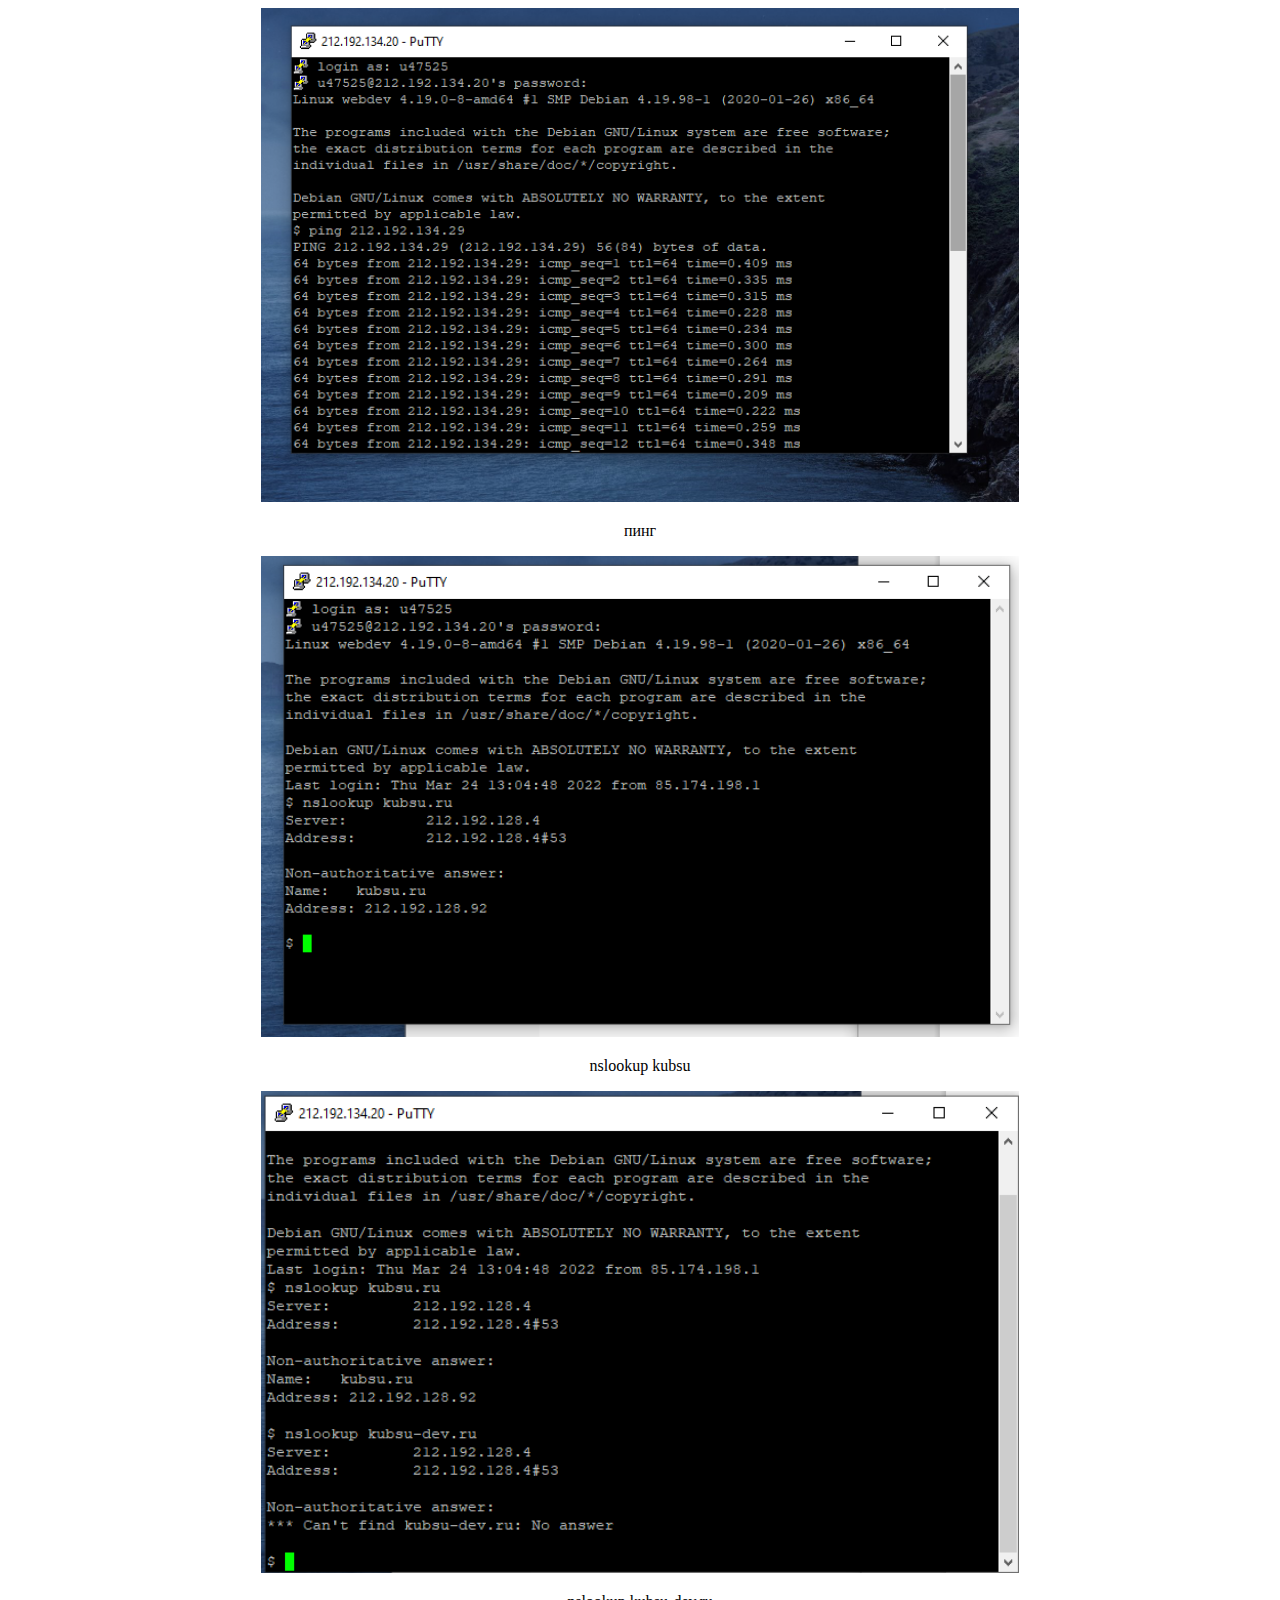
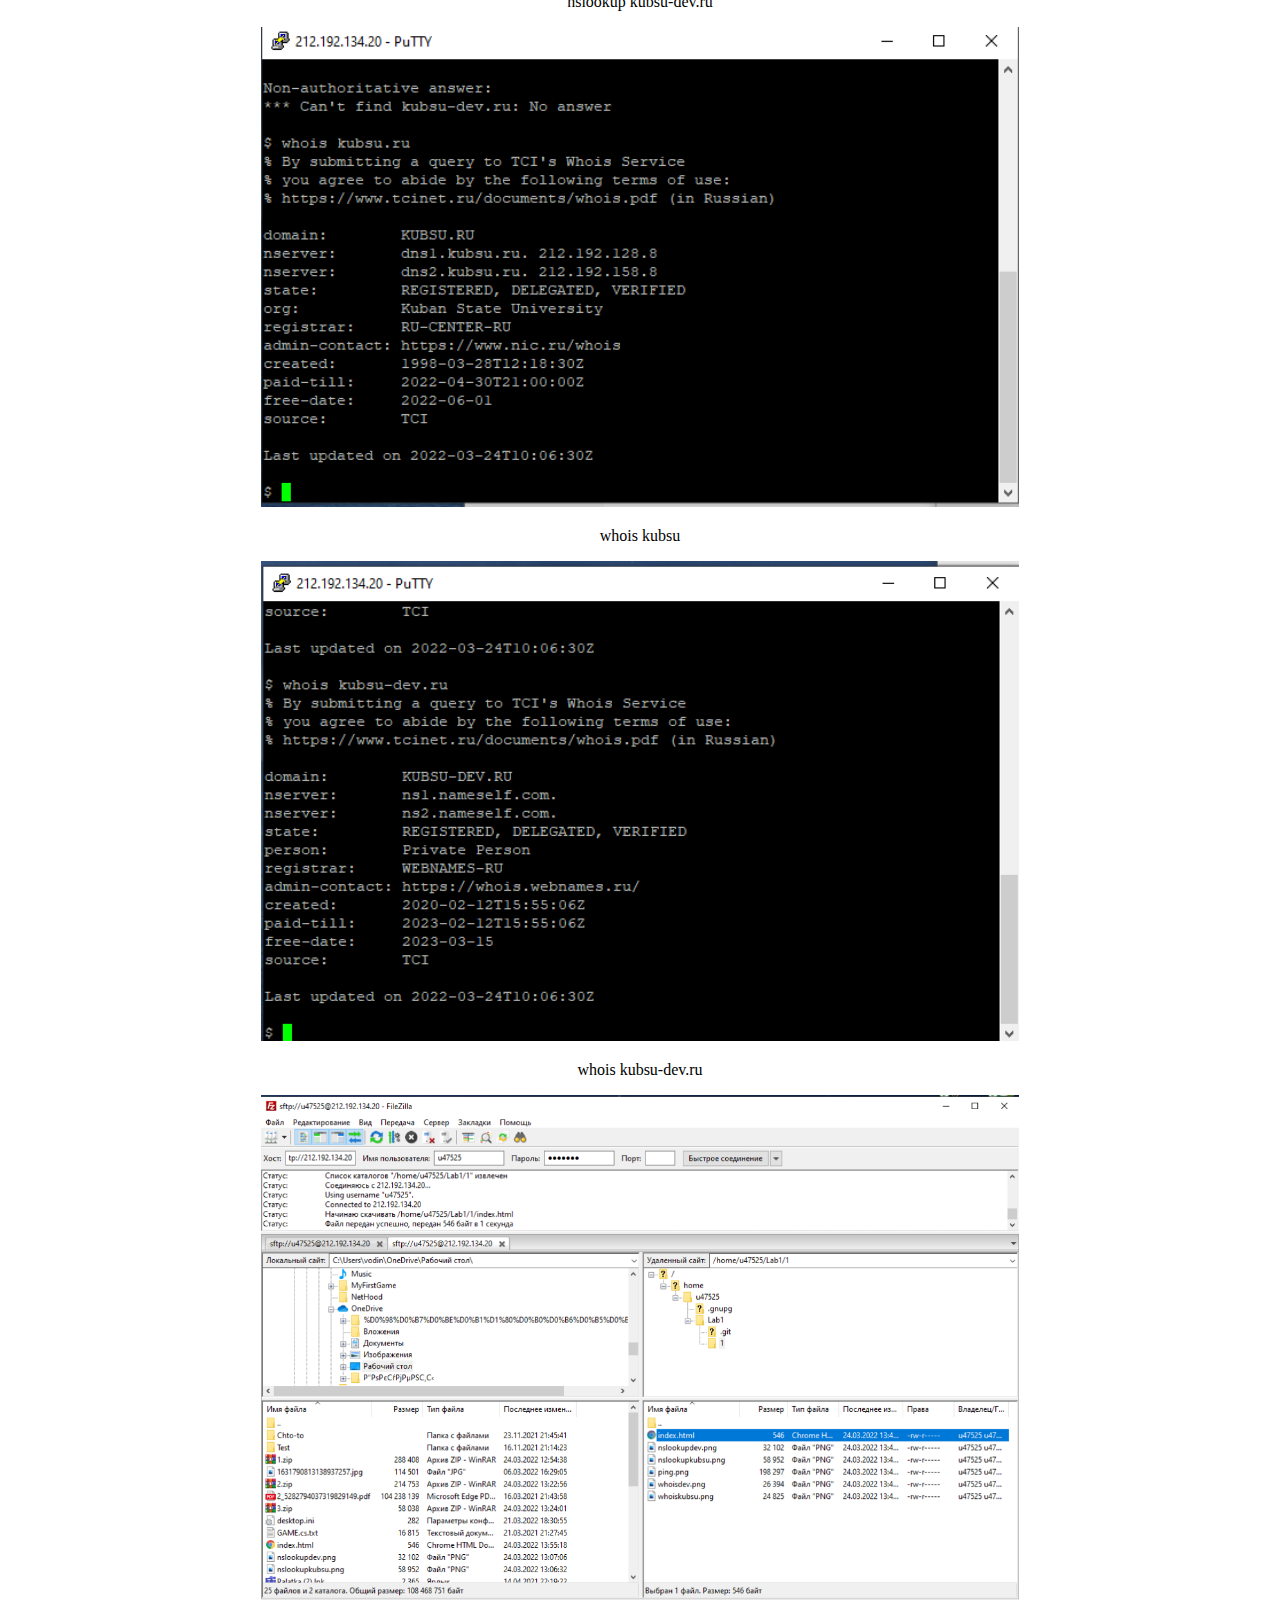
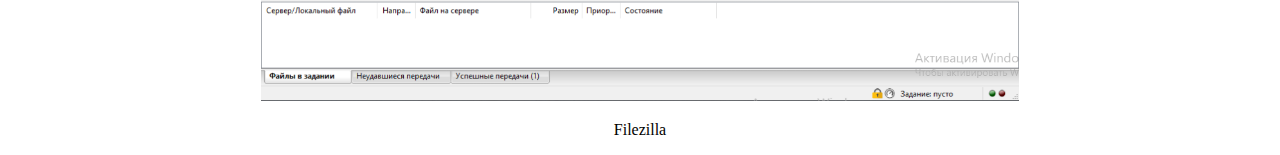
<file: WebBack/WebBack_1/index.html>
<!DOCTYPE html>
<html lang="">

<head>
    <meta name="viewport" content="width=device.width, intial-scale=1">
    <title>Zadanie 1</title>
    <style>
        body { text-align: center; }
        img { width: 60%; }
    </style>
</head>

<body>
    <img src="ping.png">
    <p>пинг</p>
    <img src="nslookupkubsu.png">
    <p>nslookup kubsu</p>
    <img src="nslookupdev.png">
    <p>nslookup kubsu-dev.ru</p>
    <img src="whoiskubsu.png">
    <p>whois kubsu</p>
    <img src="whoisdev.png">
    <p>whois kubsu-dev.ru</p>
    <img src="fl.png">
    <p>Filezilla</p>
</body>

</html>
</file>
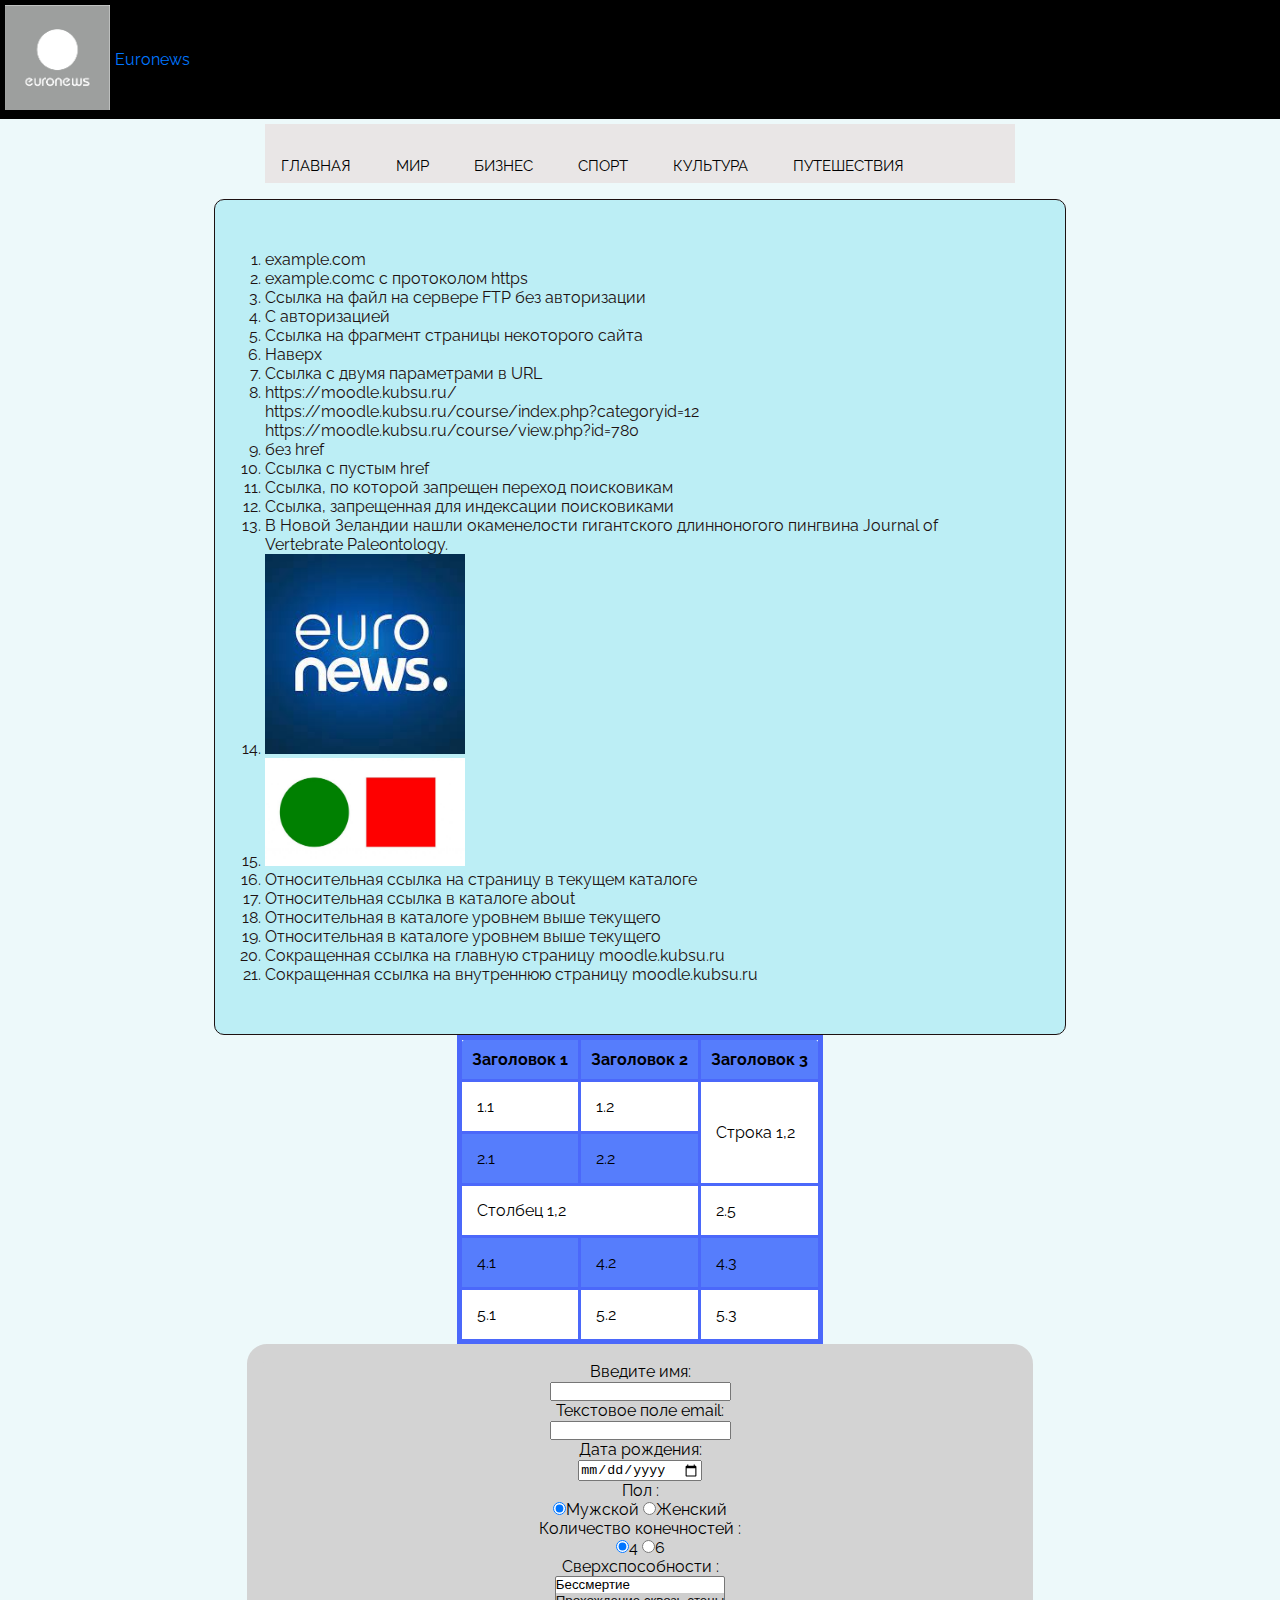
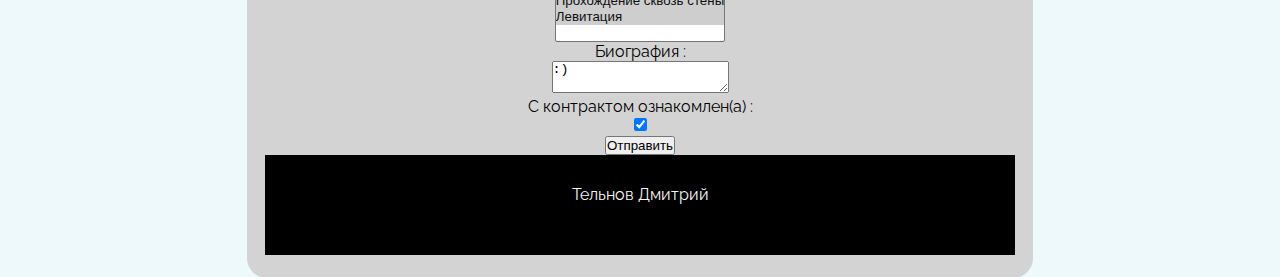
<file: WebFront/WebFront_2/index.html>
<!DOCTYPE html>
<html>
	<head>
	<title>MySite</title>
		<meta charset="UTF-8">
		<link rel="stylesheet" href = "style.css">
		<link href="https://fonts.googleapis.com/css2?family=Raleway:wght@100;400&display=swap" rel="stylesheet">
	</head>
	<body>
		<header>

			<div class="logo">
				<a href = "index.html"> <img class="graficlogo" src="logo.png" width="115" height="115" alt="Logo"> </a>
				<p>Euronews</p>
			</div>
			<nav>
				<div class="topnav" id="myTopnav">
				<a href="https://ru.euronews.com/">ГЛАВНАЯ</a>
				<a href="https://ru.euronews.com/news/international">МИР</a> 
				<a href="https://ru.euronews.com/news/business">БИЗНЕС</a>
				<a href="https://ru.euronews.com/news/sport">СПОРТ</a> 
				<a href="https://ru.euronews.com/lifestyle/culture">КУЛЬТУРА</a> 
				<a href="https://ru.euronews.com/travel">ПУТЕШЕСТВИЯ</a>
				</div>
			</nav>
		</header>
		<div class="links">
			<ol>
				<li><a href="http://moodle.kubsu.ru/">example.com</a></li>
				<li><a href="https://moodle.kubsu.ru/">example.comc с протоколом https</a></li>
				<li><a href = "ftp://ivanov:123456@ftp.anyhost.ru/">Ссылка на файл на сервере FTP без авторизации</a></li>
				<li><a href = ""ftp://example:1234@example.com/exec.txt"">C авторизацией</a></li>
				<li><a id = "anchor" href = "https://moodle.kubsu.ru/course/view.php?id=780#anchor">Cсылка на фрагмент страницы некоторого сайта</a></li>
				<li><a id = "top" href = "#top">Наверх</a></li> 
				<li><a href = "https://www.google.com/webhp?hl=ru&sa=X">Cсылка с двумя параметрами в URL</a></li>
				<li><a href = "https://moodle.kubsu.ru/" title = "Главное меню">https://moodle.kubsu.ru/ </a><br>
					<a href = "https://moodle.kubsu.ru/course/index.php?categoryid=12" title = "Факультет Компьютерных технологий и прикладной математики">https://moodle.kubsu.ru/course/index.php?categoryid=12</a><br>
					<a href = "https://moodle.kubsu.ru/course/view.php?id=780" title = "Разработка пользовательского Web-интерфейса">https://moodle.kubsu.ru/course/view.php?id=780</a></li>
				<li><a title="без href">без href</a></li>
				<li><a href = ""> Ссылка с пустым href</a></li>
				<li><a href="https://example.com/" rel="nofollow">Ссылка, по которой запрещен переход поисковикам</a></li>
				<li><a href="http://example.com/"><noindex>Ссылка, запрещенная для индексации поисковиками</noindex></a></li>
				<li><p>В Новой Зеландии нашли окаменелости гигантского длинноногого пингвина<a href = https://nauka.tass.ru/nauka/12422931> Journal of Vertebrate Paleontology.</a></li>
				<li><a href = "https://ru.euronews.com/"><img src = "image.jpg" width="200"></a></li>
				<li><img src="2640804.jpg"width="200" usemap="#figure">
				<map name="figure">
					<area shape ="rect" coords= "25,25,125,125" href="https://en.wikipedia.org/wiki/Circle">
					<area shape= "circle" coords = "150,75,50" href="https://en.wikipedia.org/wiki/Square">
				</map>
				</li>
				<li><a href="/about">Относительная ссылка на страницу в текущем каталоге</a></li>
				<li><a href="/about/contacts">  Относительная ссылка в каталоге about  </a> </li>
				<li><a href="../page.html">  Относительная в каталоге уровнем выше текущего  </a></li>
				<li><a href="../../page.html">  Относительная в каталоге уровнем выше текущего  </a></li>
				<li><a href="https://vk.cc/c5SIn1">Сокращенная ссылка на главную страницу moodle.kubsu.ru</a></li>
				<li><a href="https://vk.cc/c5SIoy">Сокращенная ссылка на внутреннюю страницу moodle.kubsu.ru</a></li>	
			</ol>
		</div>
		<div>
      <table>
        <tr>
          <th>Заголовок 1</th>
          <th>Заголовок 2</th>
          <th>Заголовок 3</th>
        </tr>
        <tr>
          <td>1.1</td>
          <td>1.2</td>
          <td rowspan="2">Строка 1,2</td>
        </tr>
        <tr>
          <td>2.1</td>
          <td>2.2</td>
        </tr>
        <tr>
          <td colspan="2">Столбец 1,2</td>
          <td>2.5</td>
        </tr>
        <tr>
          <td>4.1</td>
          <td>4.2</td>
          <td>4.3</td>
        </tr>
        <tr>
          <td>5.1</td>
          <td>5.2</td>
          <td>5.3</td>
        </tr>
      </table>
     </div>
	 <form action="/"method="POST">
		<label>Введите имя:<br /><input name="field-name-1"value="" /></label><br />
		<label>Текстовое поле email:<br /><input name="field-email"value=""type="email" /></label><br />
		<label>Дата рождения:<br /><input name="field-date"value="07.01.2002"type="date" />
		</label><br />Пол : <br />
		<label><input type="radio" checked="checked"name="radio-group-1" value="Значение1" />Мужской</label>
		<label><input type="radio"name="radio-group-1" value="Значение2" />Женский</label><br />
		Количество конечностей : <br />
		<label><input type="radio" checked="checked"name="radio-group-2" value="Значение1" />4</label>
		<label><input type="radio"name="radio-group-2" value="Значение2" />6</label><br />
		<label>
		<label>
        Сверхспособности :<br />
        <select name="field-name-4[]"multiple="multiple">
          <option value="Значение1">Бессмертие</option>
          <option value="Значение2" selected="selected">Прохождение сквозь стены</option>
          <option value="Значение3" selected="selected">Левитация</option>
        </select>
      </label><br />
		<label>
        Биография :<br /><textarea name="field-name-2">:)</textarea>
      </label><br />
      С контрактом ознакомлен(а) :<br />
      <label><input type="checkbox" checked="checked"name="check-1" />
         </label><br />
      <input type="submit" value="Отправить" />
	 </form>
	 <footer>
          <nav>
              <p>Тельнов Дмитрий</p>
          </nav>
      </footer>
	</body>
</html>
</file>
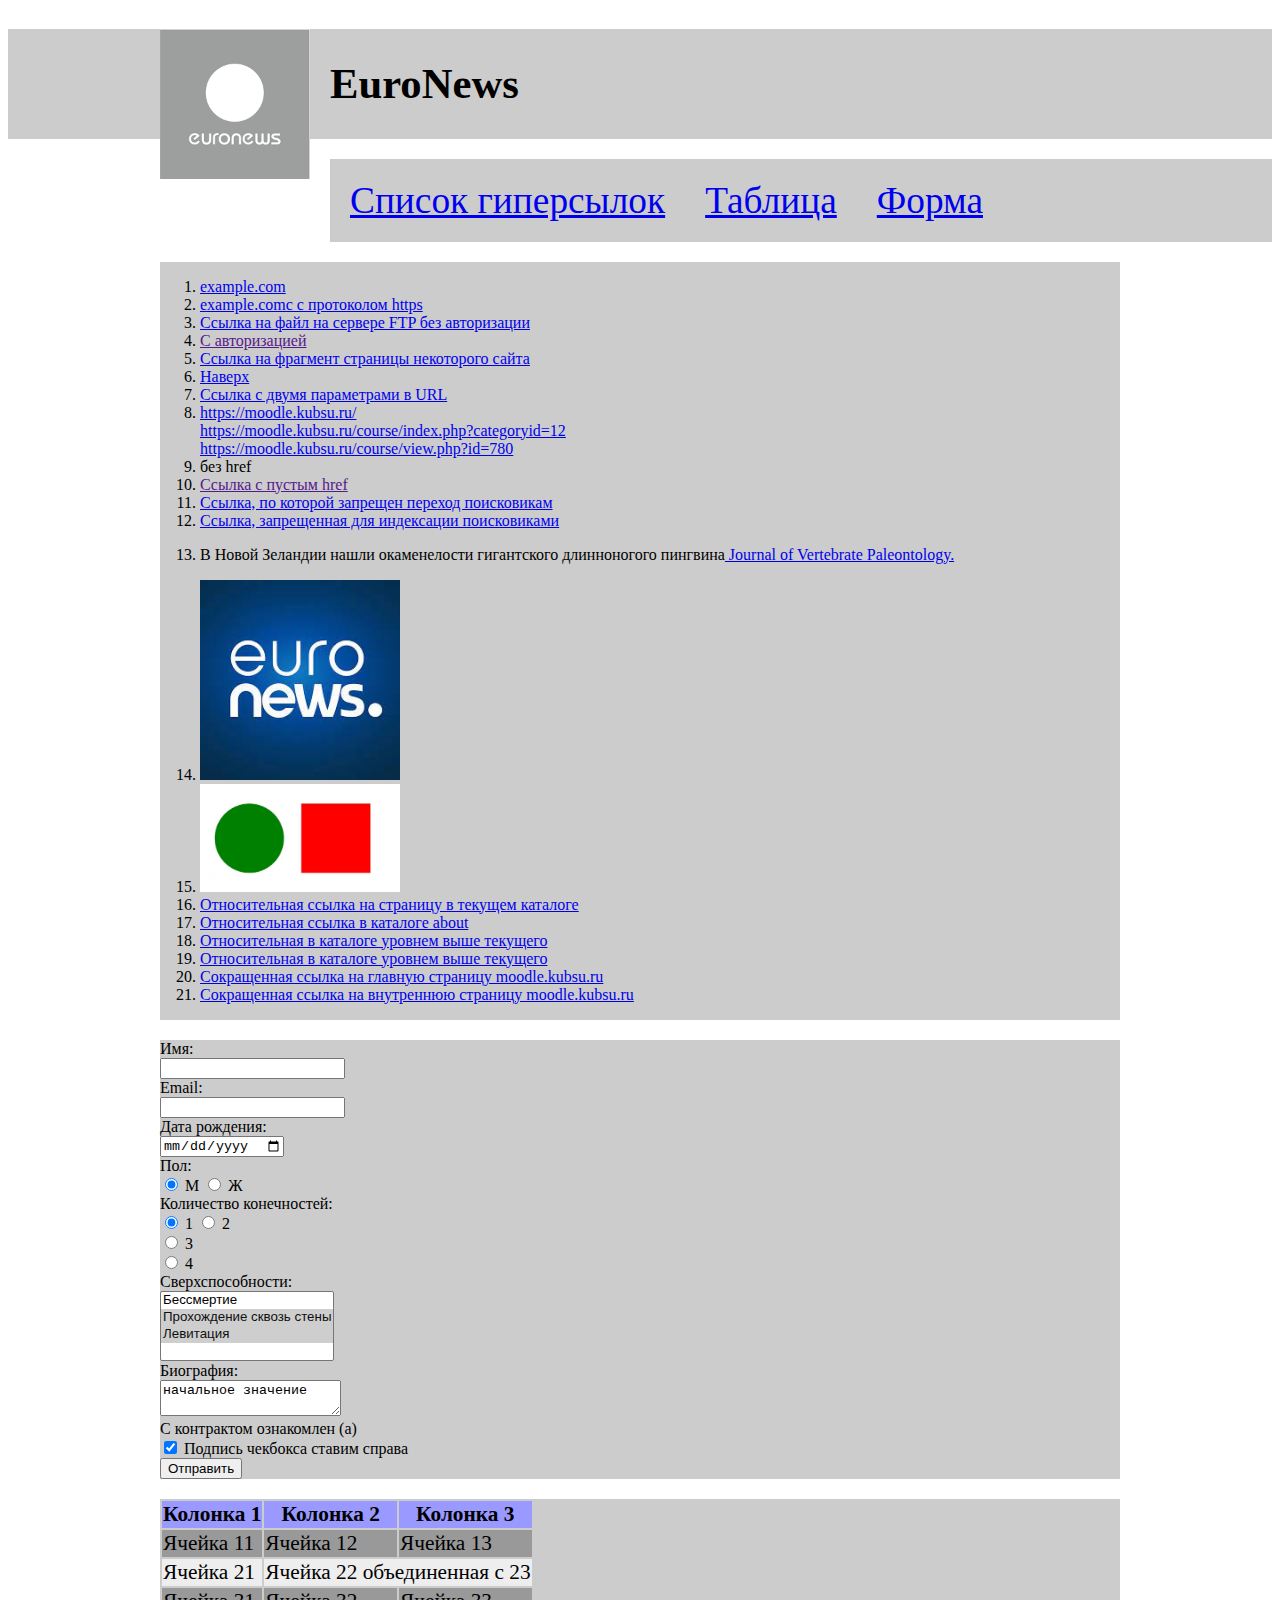
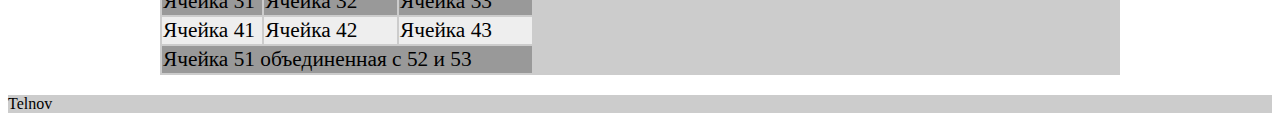
<file: WebFront/WebFront_3/index.html>
<!DOCTYPE html>

<html lang="ru" >
<head>
    <meta charset="utf-8" />
    <link rel="stylesheet" href="style.css">
    <title></title>
</head>
<body>

  <header>
      <div>
        <img src="logo.png" alt="Лого название сайта">
        <h1>EuroNews</h1>
      </div>
  </header>

  <nav>
  	<a href="#list">Список гиперсылок </a>
  	<a href="#table">Таблица </a>
  	<a href="#form">Форма </a>
  </nav>
  <div id="content">
    <div id="list">
  	  <ol>
				<li><a href="http://moodle.kubsu.ru/">example.com</a></li>
				<li><a href="https://moodle.kubsu.ru/">example.comc с протоколом https</a></li>
				<li><a href = "ftp://ivanov:123456@ftp.anyhost.ru/">Ссылка на файл на сервере FTP без авторизации</a></li>
				<li><a href = ""ftp://example:1234@example.com/exec.txt"">C авторизацией</a></li>
				<li><a id = "anchor" href = "https://moodle.kubsu.ru/course/view.php?id=780#anchor">Cсылка на фрагмент страницы некоторого сайта</a></li>
				<li><a id = "top" href = "#top">Наверх</a></li> 
				<li><a href = "https://www.google.com/webhp?hl=ru&sa=X">Cсылка с двумя параметрами в URL</a></li>
				<li><a href = "https://moodle.kubsu.ru/" title = "Главное меню">https://moodle.kubsu.ru/ </a><br>
					<a href = "https://moodle.kubsu.ru/course/index.php?categoryid=12" title = "Факультет Компьютерных технологий и прикладной математики">https://moodle.kubsu.ru/course/index.php?categoryid=12</a><br>
					<a href = "https://moodle.kubsu.ru/course/view.php?id=780" title = "Разработка пользовательского Web-интерфейса">https://moodle.kubsu.ru/course/view.php?id=780</a></li>
				<li><a title="без href">без href</a></li>
				<li><a href = ""> Ссылка с пустым href</a></li>
				<li><a href="https://example.com/" rel="nofollow">Ссылка, по которой запрещен переход поисковикам</a></li>
				<li><a href="http://example.com/"><noindex>Ссылка, запрещенная для индексации поисковиками</noindex></a></li>
				<li><p>В Новой Зеландии нашли окаменелости гигантского длинноногого пингвина<a href = https://nauka.tass.ru/nauka/12422931> Journal of Vertebrate Paleontology.</a></li>
				<li><a href = "https://ru.euronews.com/"><img src = "image.jpg" width="200"></a></li>
				<li><img src="2640804.jpg"width="200" usemap="#figure">
				<map name="figure">
					<area shape ="rect" coords= "25,25,125,125" href="https://en.wikipedia.org/wiki/Circle">
					<area shape= "circle" coords = "150,75,50" href="https://en.wikipedia.org/wiki/Square">
				</map>
				</li>
				<li><a href="/about">Относительная ссылка на страницу в текущем каталоге</a></li>
				<li><a href="/about/contacts">  Относительная ссылка в каталоге about  </a> </li>
				<li><a href="../page.html">  Относительная в каталоге уровнем выше текущего  </a></li>
				<li><a href="../../page.html">  Относительная в каталоге уровнем выше текущего  </a></li>
				<li><a href="https://vk.cc/c5SIn1">Сокращенная ссылка на главную страницу moodle.kubsu.ru</a></li>
				<li><a href="https://vk.cc/c5SIoy">Сокращенная ссылка на внутреннюю страницу moodle.kubsu.ru</a></li>	
			</ol>
    </div>
  

    <div id="table">
    <table>
        <tr>
          <th>Колонка 1</th>
          <th>Колонка 2</th>
          <th>Колонка 3</th>
        </tr>
        <tr class="nch">
          <td>Ячейка 11</td>
          <td>Ячейка 12</td>
          <td>Ячейка 13</td>
        </tr>
        <tr class="ch">
          <td>Ячейка 21</td>
          <td colspan="2">Ячейка 22 объединенная с 23</td>
        </tr>
        <tr class="nch">
          <td>Ячейка 31</td>
          <td>Ячейка 32</td>
          <td>Ячейка 33</td>
        </tr>
        <tr class="ch">
          <td>Ячейка 41</td>
          <td>Ячейка 42</td>
          <td>Ячейка 43</td>
        </tr>
        <tr>
          <td colspan="3" class="nch">Ячейка 51 объединенная с 52 и 53</td>
        </tr>
    </table>





    </div>


    <div id="form">
      <form action="/"
        method="POST">

        <label>
        Имя:<br />
          <input name="field-name-1"/>
        </label><br />

        <label>
          Email:<br />
          <input name="field-email"
            type="email" />
        </label><br />

        <label>
          Дата рождения:<br />
          <input name="field-date"
            value="ГГГГ-ММ-ЧЧ"
            type="date" />
        </label><br />

        Пол:<br />
        <label><input type="radio" checked="checked"
          name="radio-group-1" value="Значение1" />
          М</label>
        <label><input type="radio"
          name="radio-group-1" value="Значение2" />
          Ж</label><br />


          Количество конечностей:<br />
        <label><input type="radio" checked="checked"
          name="radio-group-2" value="Значение1" />
          1</label>
        <label><input type="radio"
          name="radio-group-2" value="Значение2" />
          2</label><br />
        <label><input type="radio"
          name="radio-group-2" value="Значение3" />
          3</label><br />
        <label><input type="radio"
          name="radio-group-2" value="Значение4" />
          4</label><br />     

        <label>
          Сверхспособности:
          <br />
          <select name="field-name-4[]"
            multiple="multiple">
            <option value="Значение1">Бессмертие</option>
            <option value="Значение2" selected="selected">Прохождение сквозь стены </option>
            <option value="Значение3" selected="selected">Левитация </option>
          </select>
        </label><br />

         <label>
          Биография:<br />
          <textarea name="field-name-2">начальное значение</textarea>
        </label><br />

        С контрактом ознакомлен (а)<br />
        <label><input type="checkbox" checked="checked"
        name="check-1" />
        Подпись чекбокса ставим справа</label><br />

        <input type="submit" value="Отправить" />
      </form>
    </div>

  </div>


  <footer>
  	Telnov
  </footer>

</body>
</html>
</file>
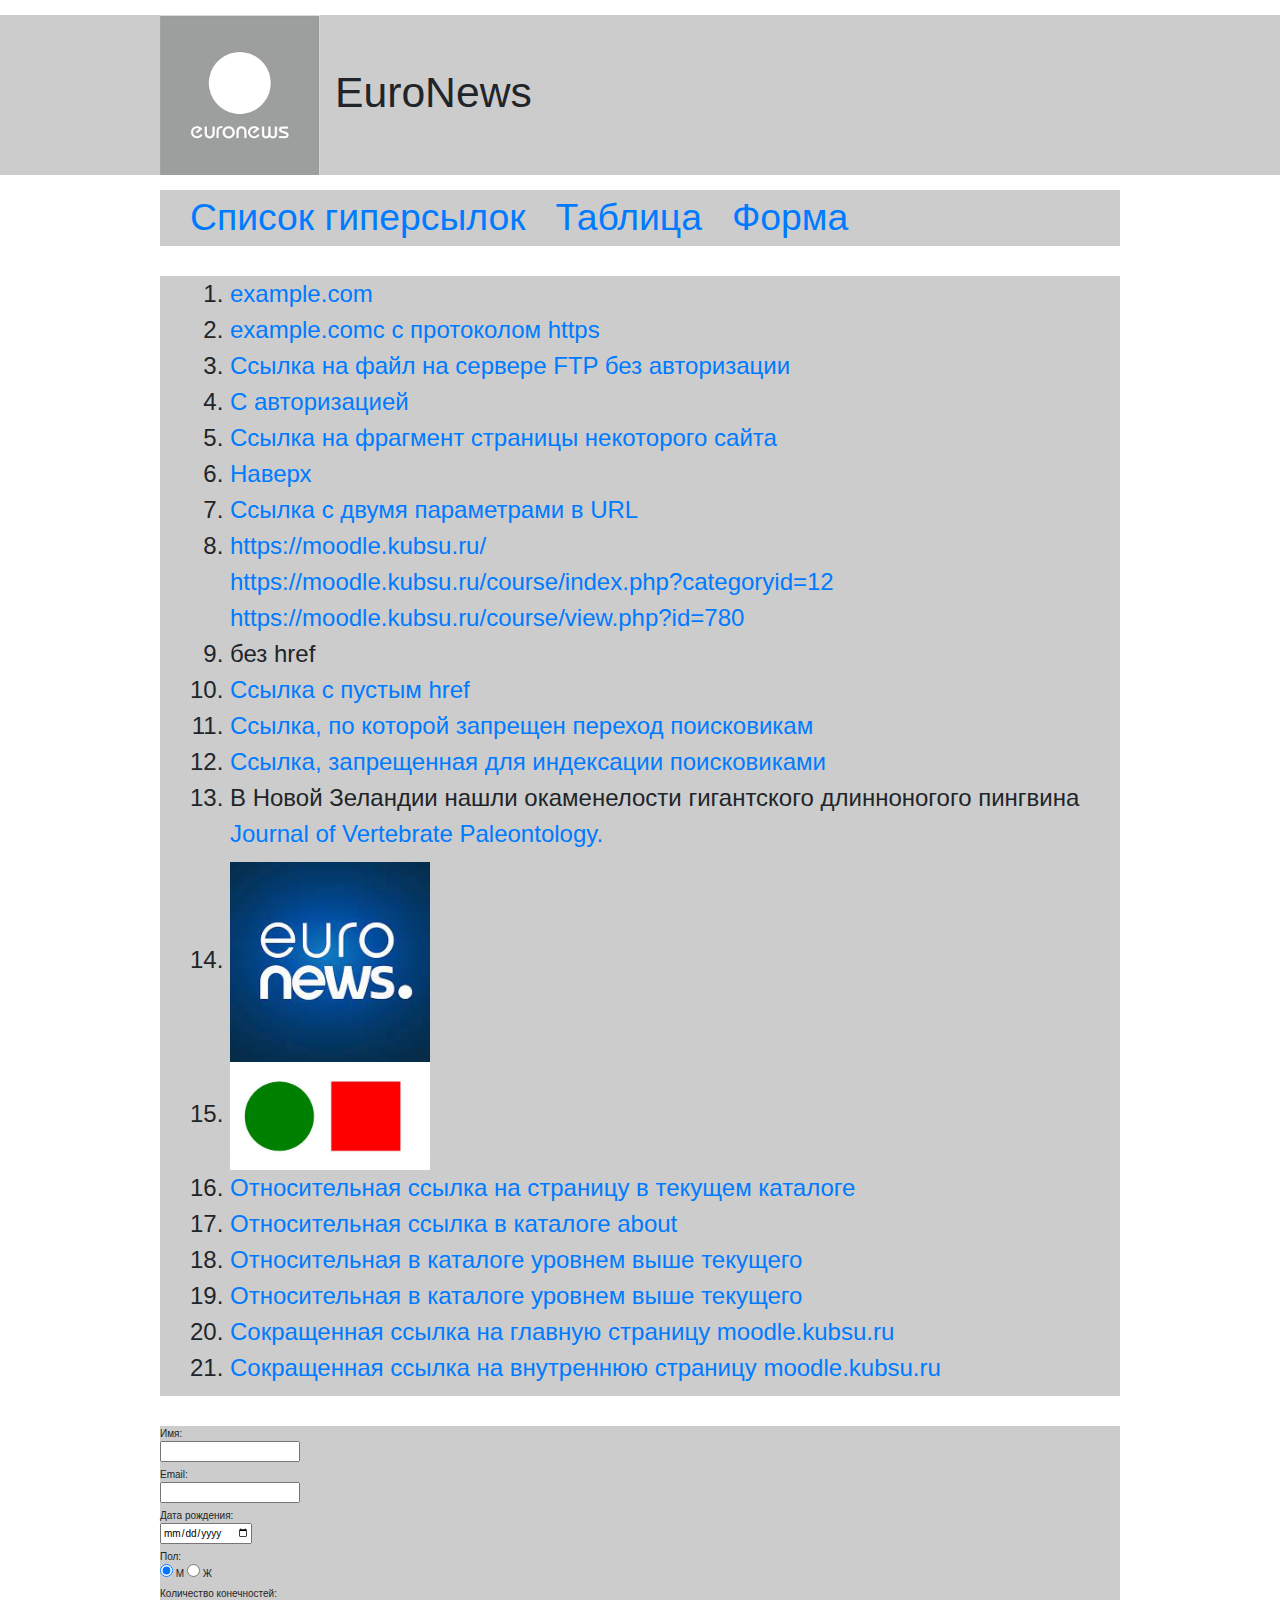
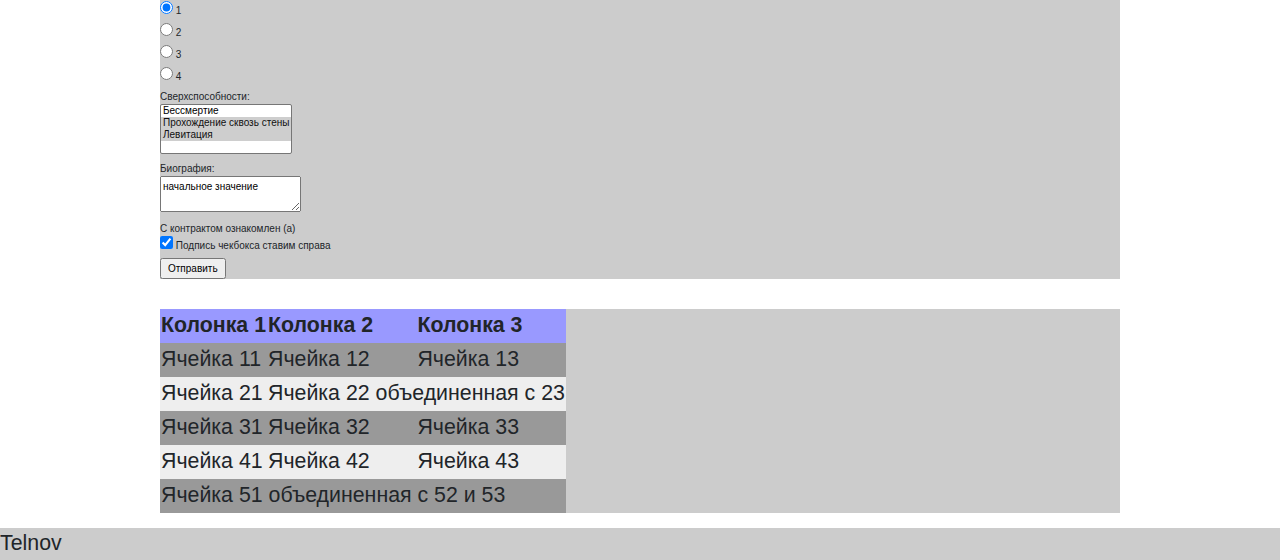
<file: WebFront/WebFront_4/index.html>
<!DOCTYPE html>

<html lang="ru" >
<head>
    <meta charset="utf-8" />
     <link rel="stylesheet"
      href="https://stackpath.bootstrapcdn.com/bootstrap/4.3.1/css/bootstrap.min.css">
    <link rel="stylesheet" href="style.css">
    <title></title>
</head>
<body>
  <header>
    <div class="container col col-md-9 my-md-4">
      <div class="row justify-content-center align-items-center px-0">
        <img src="logo.png" alt="Лого название сайта" class="col-2 px-0">
        <h1 class="col ">EuroNews</h1>
      </div>
    </div>
  </header>

<div class="container col px-0 col-md-9">
  <nav class="col my-4">
    <div class="col-md-9 px-0 d-flex flex-column flex-md-row">
  	<a href="#list" class="px-0 px-md-4">Список гиперсылок </a>
  	<a href="#table" class="px-0 px-md-4">Таблица </a>
  	<a href="#form" class="px-0 px-md-4">Форма </a>
    </div>
  </nav>
  <div id="content" class="d-flex flex-column px-0 " >
    <div id="list" class="my-4 order-1 px-4">
  	  <ul class="col align-items-center">
  	    <ol>
				<li><a href="http://moodle.kubsu.ru/">example.com</a></li>
				<li><a href="https://moodle.kubsu.ru/">example.comc с протоколом https</a></li>
				<li><a href = "ftp://ivanov:123456@ftp.anyhost.ru/">Ссылка на файл на сервере FTP без авторизации</a></li>
				<li><a href = ""ftp://example:1234@example.com/exec.txt"">C авторизацией</a></li>
				<li><a id = "anchor" href = "https://moodle.kubsu.ru/course/view.php?id=780#anchor">Cсылка на фрагмент страницы некоторого сайта</a></li>
				<li><a id = "top" href = "#top">Наверх</a></li> 
				<li><a href = "https://www.google.com/webhp?hl=ru&sa=X">Cсылка с двумя параметрами в URL</a></li>
				<li><a href = "https://moodle.kubsu.ru/" title = "Главное меню">https://moodle.kubsu.ru/ </a><br>
					<a href = "https://moodle.kubsu.ru/course/index.php?categoryid=12" title = "Факультет Компьютерных технологий и прикладной математики">https://moodle.kubsu.ru/course/index.php?categoryid=12</a><br>
					<a href = "https://moodle.kubsu.ru/course/view.php?id=780" title = "Разработка пользовательского Web-интерфейса">https://moodle.kubsu.ru/course/view.php?id=780</a></li>
				<li><a title="без href">без href</a></li>
				<li><a href = ""> Ссылка с пустым href</a></li>
				<li><a href="https://example.com/" rel="nofollow">Ссылка, по которой запрещен переход поисковикам</a></li>
				<li><a href="http://example.com/"><noindex>Ссылка, запрещенная для индексации поисковиками</noindex></a></li>
				<li><p>В Новой Зеландии нашли окаменелости гигантского длинноногого пингвина<a href = https://nauka.tass.ru/nauka/12422931> Journal of Vertebrate Paleontology.</a></li>
				<li><a href = "https://ru.euronews.com/"><img src = "image.jpg" width="200"></a></li>
				<li><img src="2640804.jpg"width="200" usemap="#figure">
				<map name="figure">
					<area shape ="rect" coords= "25,25,125,125" href="https://en.wikipedia.org/wiki/Circle">
					<area shape= "circle" coords = "150,75,50" href="https://en.wikipedia.org/wiki/Square">
				</map>
				</li>
				<li><a href="/about">Относительная ссылка на страницу в текущем каталоге</a></li>
				<li><a href="/about/contacts">  Относительная ссылка в каталоге about  </a> </li>
				<li><a href="../page.html">  Относительная в каталоге уровнем выше текущего  </a></li>
				<li><a href="../../page.html">  Относительная в каталоге уровнем выше текущего  </a></li>
				<li><a href="https://vk.cc/c5SIn1">Сокращенная ссылка на главную страницу moodle.kubsu.ru</a></li>
				<li><a href="https://vk.cc/c5SIoy">Сокращенная ссылка на внутреннюю страницу moodle.kubsu.ru</a></li>	
			</ol>
  	  </ul>
    </div>
  

    <div id="table" class="my-4 order-3">
    <table>
        <tr>
          <th>Колонка 1</th>
          <th>Колонка 2</th>
          <th>Колонка 3</th>
        </tr>
        <tr class="nch">
          <td>Ячейка 11</td>
          <td>Ячейка 12</td>
          <td>Ячейка 13</td>
        </tr>
        <tr class="ch">
          <td>Ячейка 21</td>
          <td colspan="2">Ячейка 22 объединенная с 23</td>
        </tr>
        <tr class="nch">
          <td>Ячейка 31</td>
          <td>Ячейка 32</td>
          <td>Ячейка 33</td>
        </tr>
        <tr class="ch">
          <td>Ячейка 41</td>
          <td>Ячейка 42</td>
          <td>Ячейка 43</td>
        </tr>
        <tr>
          <td colspan="3" class="nch">Ячейка 51 объединенная с 52 и 53</td>
        </tr>
    </table>





    </div>


    <div id="form" class="my-4 order-2">
      <form action="/"
        method="POST">

        <label>
        Имя:<br />
          <input name="field-name-1"/>
        </label><br />

        <label>
          Email:<br />
          <input name="field-email"
            type="email" />
        </label><br />

        <label>
          Дата рождения:<br />
          <input name="field-date"
            value="ГГГГ-ММ-ЧЧ"
            type="date" />
        </label><br />

        Пол:<br />
        <label><input type="radio" checked="checked"
          name="radio-group-1" value="Значение1" />
          М</label>
        <label><input type="radio"
          name="radio-group-1" value="Значение2" />
          Ж</label><br />


          Количество конечностей:<br />
        <label><input type="radio" checked="checked"
          name="radio-group-2" value="Значение1" />
          1</label><br /> 
        <label><input type="radio"
          name="radio-group-2" value="Значение2" />
          2</label><br />
        <label><input type="radio"
          name="radio-group-2" value="Значение3" />
          3</label><br />
        <label><input type="radio"
          name="radio-group-2" value="Значение4" />
          4</label><br />     

        <label>
          Сверхспособности:
          <br />
          <select name="field-name-4[]"
            multiple="multiple">
            <option value="Значение1">Бессмертие</option>
            <option value="Значение2" selected="selected">Прохождение сквозь стены </option>
            <option value="Значение3" selected="selected">Левитация </option>
          </select>
        </label><br />

         <label>
          Биография:<br />
          <textarea name="field-name-2">начальное значение</textarea>
        </label><br />

        С контрактом ознакомлен (а)<br />
        <label><input type="checkbox" checked="checked"
        name="check-1" />
        Подпись чекбокса ставим справа</label><br />

        <input type="submit" value="Отправить" />
      </form>
    </div>

  </div>
</div>

  <footer>
  	Telnov
  </footer>

</body>
</html>
</file>
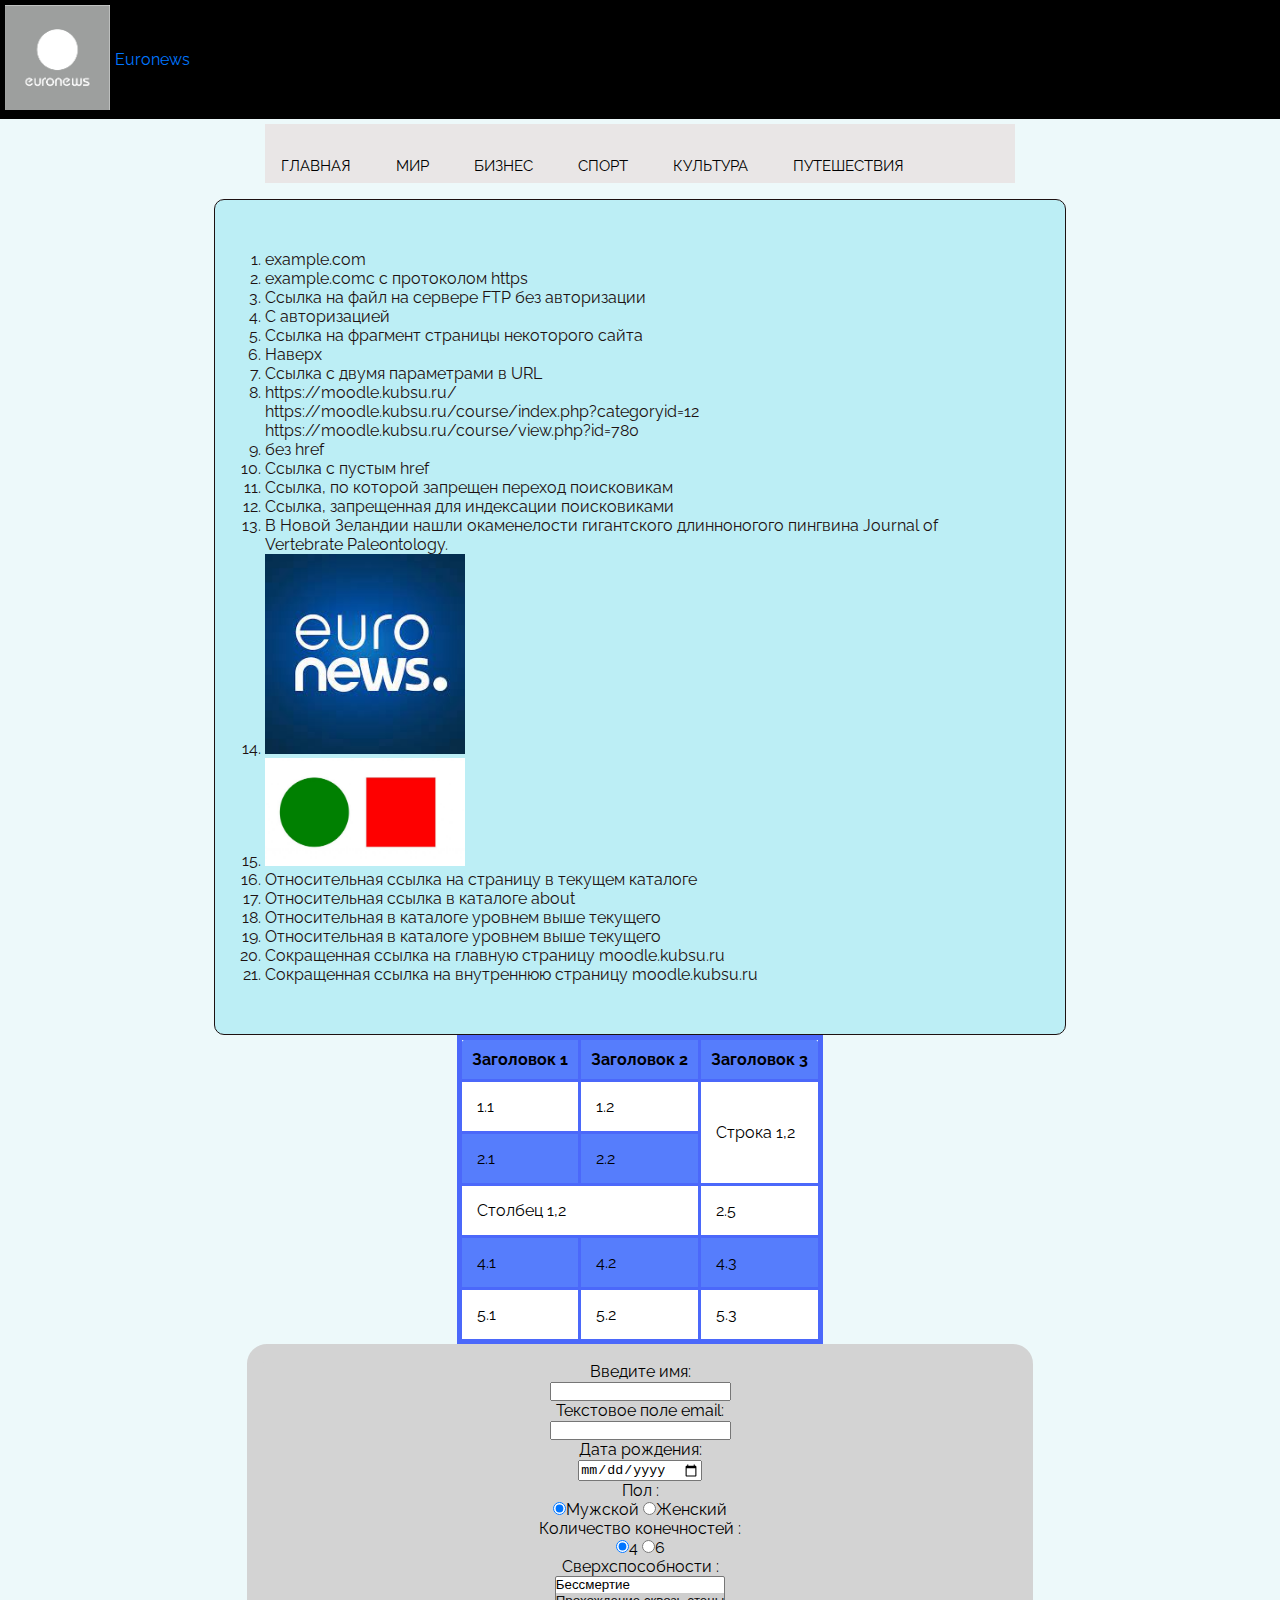
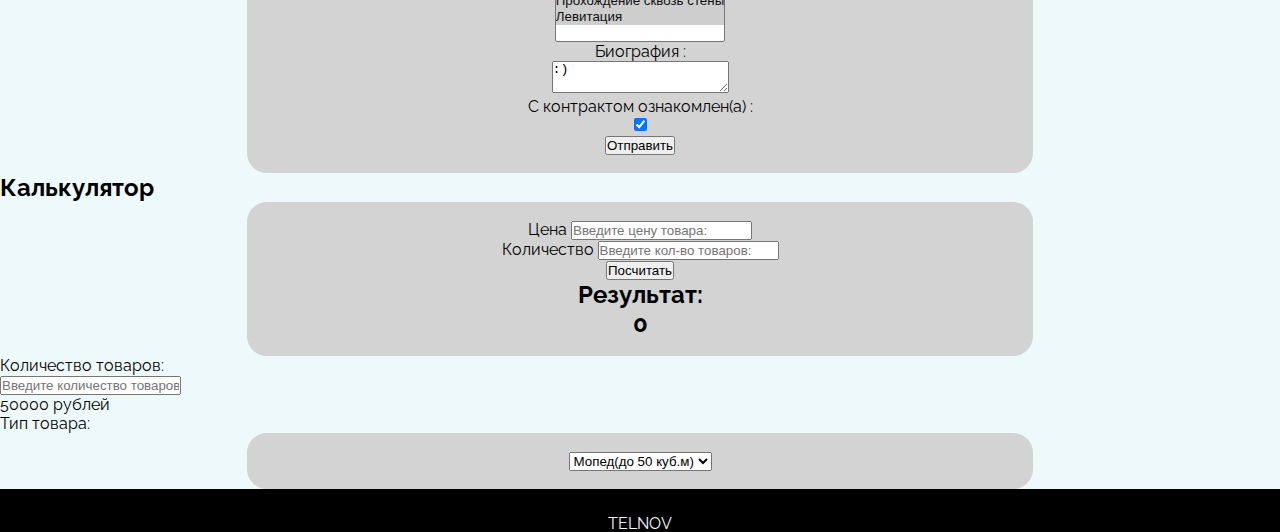
<file: WebFront/WebFront_5/index.html>
<!DOCTYPE html>
<html lang="en">
	<head>
	<title>MySite</title>
		<meta charset="UTF-8">
		<title>KtifPMI</title>
		<meta name="viewport" content="width=device-width, initial-scale=1, shrink-to-fit=no">
		<link rel="stylesheet" href="https://stackpath.bootstrapcdn.com/bootstrap/4.5.0/css/bootstrap.min.css" integrity="sha384-9aIt2nRpC12Uk9gS9baDl411NQApFmC26EwAOH8WgZl5MYYxFfc+NcPb1dKGj7Sk" crossorigin="anonymous">
		<link rel="stylesheet" href = "style.css">
		<link href="https://fonts.googleapis.com/css2?family=Raleway:wght@100;400&display=swap" rel="stylesheet">
	</head>
	<body>
		<header>

			<div class="logo">
				<a href = "index.html"> <img class="graficlogo" src="logo.png" width="115" height="115" alt="Logo"> </a>
				<p>Euronews</p>
			</div>
			<nav>
				<div class="topnav" id="myTopnav">
				<a href="https://ru.euronews.com/">ГЛАВНАЯ</a>
				<a href="https://ru.euronews.com/news/international">МИР</a> 
				<a href="https://ru.euronews.com/news/business">БИЗНЕС</a>
				<a href="https://ru.euronews.com/news/sport">СПОРТ</a> 
				<a href="https://ru.euronews.com/lifestyle/culture">КУЛЬТУРА</a> 
				<a href="https://ru.euronews.com/travel">ПУТЕШЕСТВИЯ</a>
				</div>
			</nav>
		</header>
		<main>
		<div class="links">
			<ol>
				<li><a href="http://moodle.kubsu.ru/">example.com</a></li>
				<li><a href="https://moodle.kubsu.ru/">example.comc с протоколом https</a></li>
				<li><a href = "ftp://ivanov:123456@ftp.anyhost.ru/">Ссылка на файл на сервере FTP без авторизации</a></li>
				<li><a href = ""ftp://example:1234@example.com/exec.txt"">C авторизацией</a></li>
				<li><a id = "anchor" href = "https://moodle.kubsu.ru/course/view.php?id=780#anchor">Cсылка на фрагмент страницы некоторого сайта</a></li>
				<li><a id = "top" href = "#top">Наверх</a></li> 
				<li><a href = "https://www.google.com/webhp?hl=ru&sa=X">Cсылка с двумя параметрами в URL</a></li>
				<li><a href = "https://moodle.kubsu.ru/" title = "Главное меню">https://moodle.kubsu.ru/ </a><br>
					<a href = "https://moodle.kubsu.ru/course/index.php?categoryid=12" title = "Факультет Компьютерных технологий и прикладной математики">https://moodle.kubsu.ru/course/index.php?categoryid=12</a><br>
					<a href = "https://moodle.kubsu.ru/course/view.php?id=780" title = "Разработка пользовательского Web-интерфейса">https://moodle.kubsu.ru/course/view.php?id=780</a></li>
				<li><a title="без href">без href</a></li>
				<li><a href = ""> Ссылка с пустым href</a></li>
				<li><a href="https://example.com/" rel="nofollow">Ссылка, по которой запрещен переход поисковикам</a></li>
				<li><a href="http://example.com/"><noindex>Ссылка, запрещенная для индексации поисковиками</noindex></a></li>
				<li><p>В Новой Зеландии нашли окаменелости гигантского длинноногого пингвина<a href = https://nauka.tass.ru/nauka/12422931> Journal of Vertebrate Paleontology.</a></li>
				<li><a href = "https://ru.euronews.com/"><img src = "image.jpg" width="200"></a></li>
				<li><img src="2640804.jpg"width="200" usemap="#figure">
				<map name="figure">
					<area shape ="rect" coords= "25,25,125,125" href="https://en.wikipedia.org/wiki/Circle">
					<area shape= "circle" coords = "150,75,50" href="https://en.wikipedia.org/wiki/Square">
				</map>
				</li>
				<li><a href="/about">Относительная ссылка на страницу в текущем каталоге</a></li>
				<li><a href="/about/contacts">  Относительная ссылка в каталоге about  </a> </li>
				<li><a href="../page.html">  Относительная в каталоге уровнем выше текущего  </a></li>
				<li><a href="../../page.html">  Относительная в каталоге уровнем выше текущего  </a></li>
				<li><a href="https://vk.cc/c5SIn1">Сокращенная ссылка на главную страницу moodle.kubsu.ru</a></li>
				<li><a href="https://vk.cc/c5SIoy">Сокращенная ссылка на внутреннюю страницу moodle.kubsu.ru</a></li>	
			</ol>
		</div>
		<div>
      <table>
        <tr>
          <th>Заголовок 1</th>
          <th>Заголовок 2</th>
          <th>Заголовок 3</th>
        </tr>
        <tr>
          <td>1.1</td>
          <td>1.2</td>
          <td rowspan="2">Строка 1,2</td>
        </tr>
        <tr>
          <td>2.1</td>
          <td>2.2</td>
        </tr>
        <tr>
          <td colspan="2">Столбец 1,2</td>
          <td>2.5</td>
        </tr>
        <tr>
          <td>4.1</td>
          <td>4.2</td>
          <td>4.3</td>
        </tr>
        <tr>
          <td>5.1</td>
          <td>5.2</td>
          <td>5.3</td>
        </tr>
      </table>
     </div>
	 <form action="/"method="POST">
		<label>Введите имя:<br /><input name="field-name-1"value="" /></label><br />
		<label>Текстовое поле email:<br /><input name="field-email"value=""type="email" /></label><br />
		<label>Дата рождения:<br /><input name="field-date"value="07.01.2002"type="date" />
		</label><br />Пол : <br />
		<label><input type="radio" checked="checked"name="radio-group-1" value="Значение1" />Мужской</label>
		<label><input type="radio"name="radio-group-1" value="Значение2" />Женский</label><br />
		Количество конечностей : <br />
		<label><input type="radio" checked="checked"name="radio-group-2" value="Значение1" />4</label>
		<label><input type="radio"name="radio-group-2" value="Значение2" />6</label><br />
		<label>
		<label>
        Сверхспособности :<br />
        <select name="field-name-4[]"multiple="multiple">
          <option value="Значение1">Бессмертие</option>
          <option value="Значение2" selected="selected">Прохождение сквозь стены</option>
          <option value="Значение3" selected="selected">Левитация</option>
        </select>
      </label><br />
		<label>
        Биография :<br /><textarea name="field-name-2">:)</textarea>
      </label><br />
      С контрактом ознакомлен(а) :<br />
      <label><input type="checkbox" checked="checked"name="check-1" />
         </label><br />
      <input type="submit" value="Отправить" />
	 </form>
	  </main>
	 
	 <div class="container mt-4 mainBorder order-3 order-sm-3 order-md3 py-md-5 px-md-5 text-center">
      <h2 class="col text-center">Калькулятор</h2>
      <form class="calc">
        <div class="form-row"> 
          <div class="col-md-2"></div>
          <div class=" col-sm-12 col-md-4 mt-sm-3 mt-md-auto">
          <label class="mt-3" id="inputPrice" >Цена</label>
          <input class="form-control" onkeyup="checkParams()" id="price" type="text" name="field-name" placeholder="Введите цену товара:" autocomplete="off" >
          </div>
          <div class="col-sm-12 col-md-4 ">
          <label class="mt-3" id="inputCount" >Количество</label>
          <input class="form-control" onkeyup="checkParams()" id="n" type="text" name="field-name" placeholder="Введите кол-во товаров:" autocomplete="off" >
          </div>
        </div>
        <div class="container col-9 mt-4">
          <button class="form-control btn active" type="button" id="submit" onclick="calc()">Посчитать</button>
          <div class="container row mt-2"> 
            <div class="col-5"></div>
            <h2 class="resultCalc">Результат: </h2>
            <h2 class="resultCalc" id="result"> 0</h2>
          </div>
        </div>
       </form> 
      </div>

      <div class="container mb-3 text-center" id="hard_calc">
        <label>
            Количество товаров:
            <br/>
            <input id="quantity" type="text" name="quantity-name" placeholder="Введите количество товаров">
        </label>
        <br />
        <div id="prodPrice">Выберите тип товара</div>
            Тип товара:
            <form id="new_form">
            <select name="prodType" >
                <option value="1">Мопед(до 50 куб.м)</option>
                <option value="2">Мотоцикл</option>
                <option value="3">Квадроцикл</option>
            </select>
            <div id="radios">
                <label><input type="radio" name="prodOptions" value="option1">125куб.м</label>
                <label><input type="radio" name="prodOptions" value="option2">250куб.м</label>
                <label><input type="radio" name="prodOptions" value="option3">600куб.м</label>
            </div>
            <div id="checkboxes">
                <label><input type="checkbox" name="prop1">Лебедка</label>
                <label><input type="checkbox" name="prop2">Амортизаторы Канада</label>
            </div>
        </form>
    </div>
	
	 <footer>
		<div class="container-fluid mt-3">
			<div class="row" id="my_footer">
				<div class="col mt-3 justify-content text-center">
					<p>TELNOV</p>
				</div>
			</div>
		</div>
		</footer>
		<script src="https://code.jquery.com/jquery-3.5.1.slim.min.js" integrity="sha384-DfXdz2htPH0lsSSs5nCTpuj/zy4C+OGpamoFVy38MVBnE+IbbVYUew+OrCXaRkfj" crossorigin="anonymous"></script>
		<script src="https://cdn.jsdelivr.net/npm/popper.js@1.16.0/dist/umd/popper.min.js" integrity="sha384-Q6E9RHvbIyZFJoft+2mJbHaEWldlvI9IOYy5n3zV9zzTtmI3UksdQRVvoxMfooAo" crossorigin="anonymous"></script>
		<script src="https://stackpath.bootstrapcdn.com/bootstrap/4.5.0/js/bootstrap.min.js" integrity="sha384-OgVRvuATP1z7JjHLkuOU7Xw704+h835Lr+6QL9UvYjZE3Ipu6Tp75j7Bh/kR0JKI" crossorigin="anonymous"></script>
		<script src="calc1.js"></script>
		<script src="calc2.js"></script>
	</body>
</html>
</file>
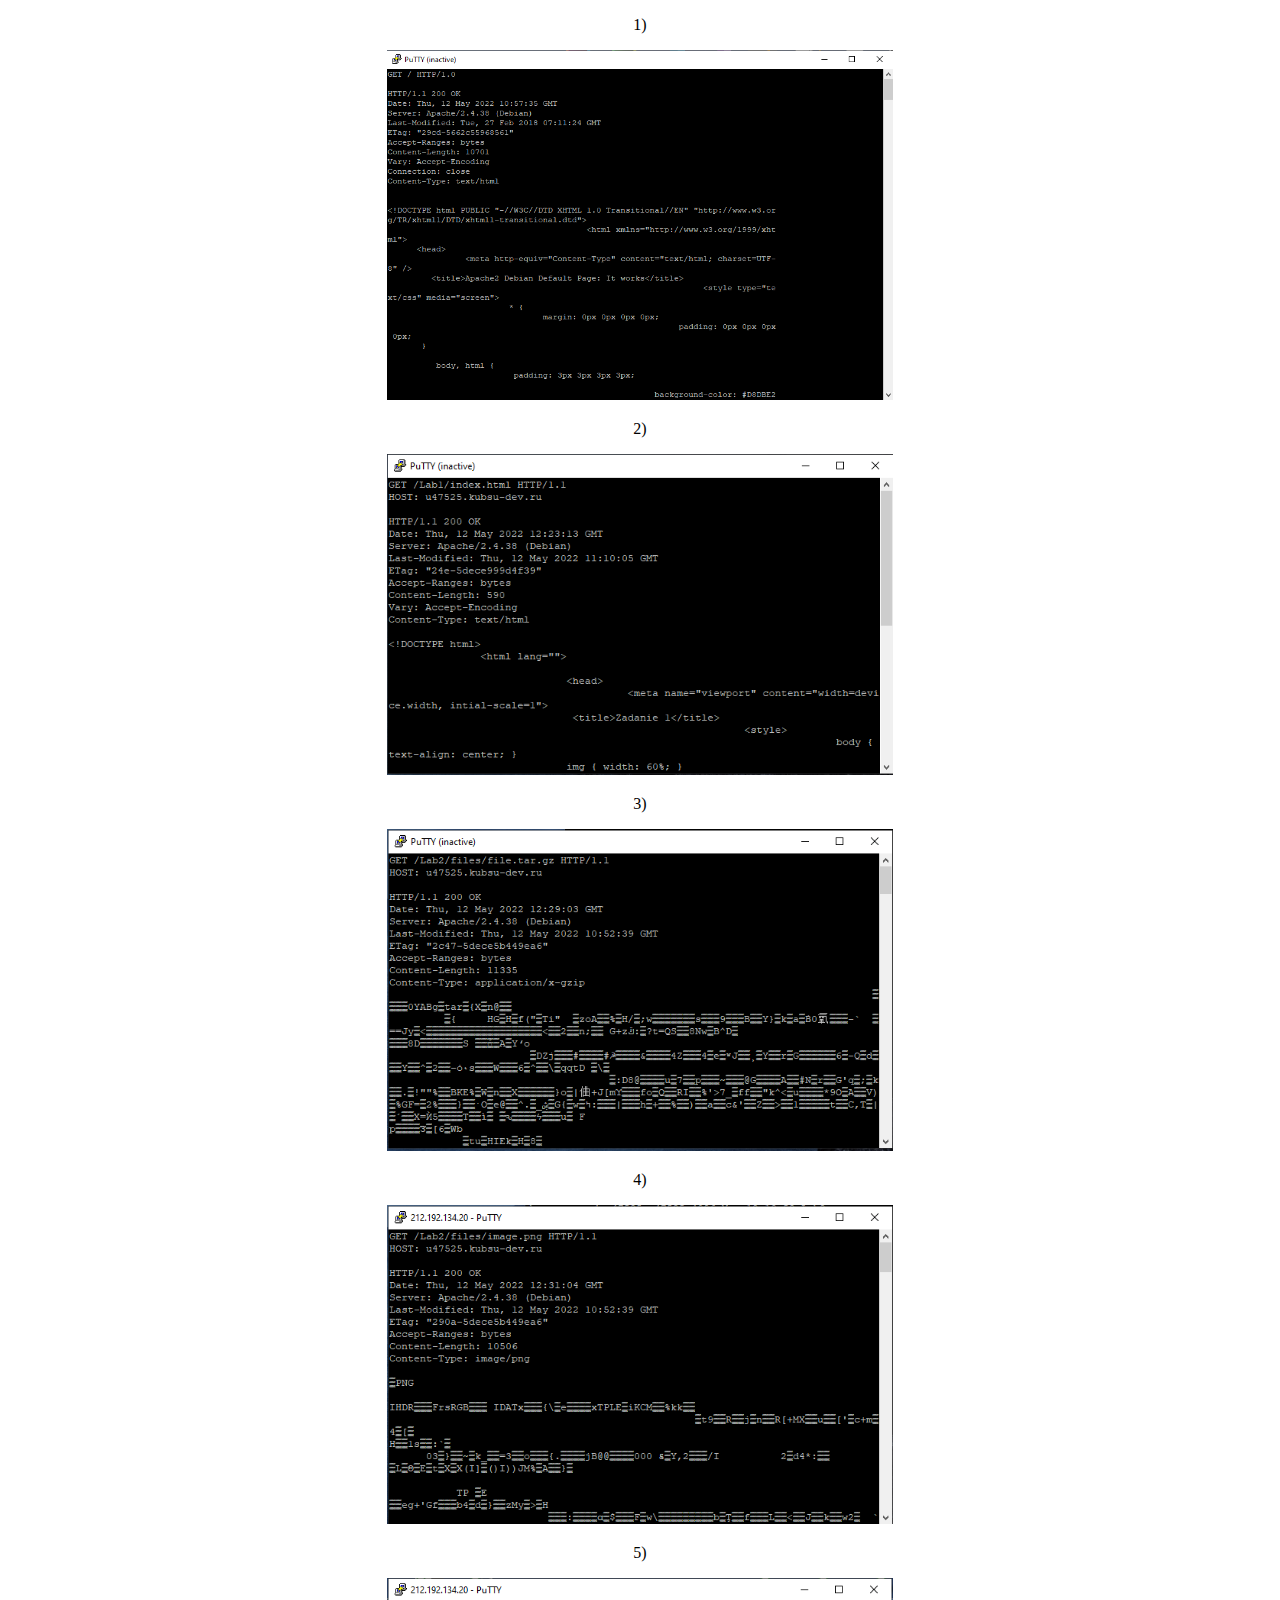
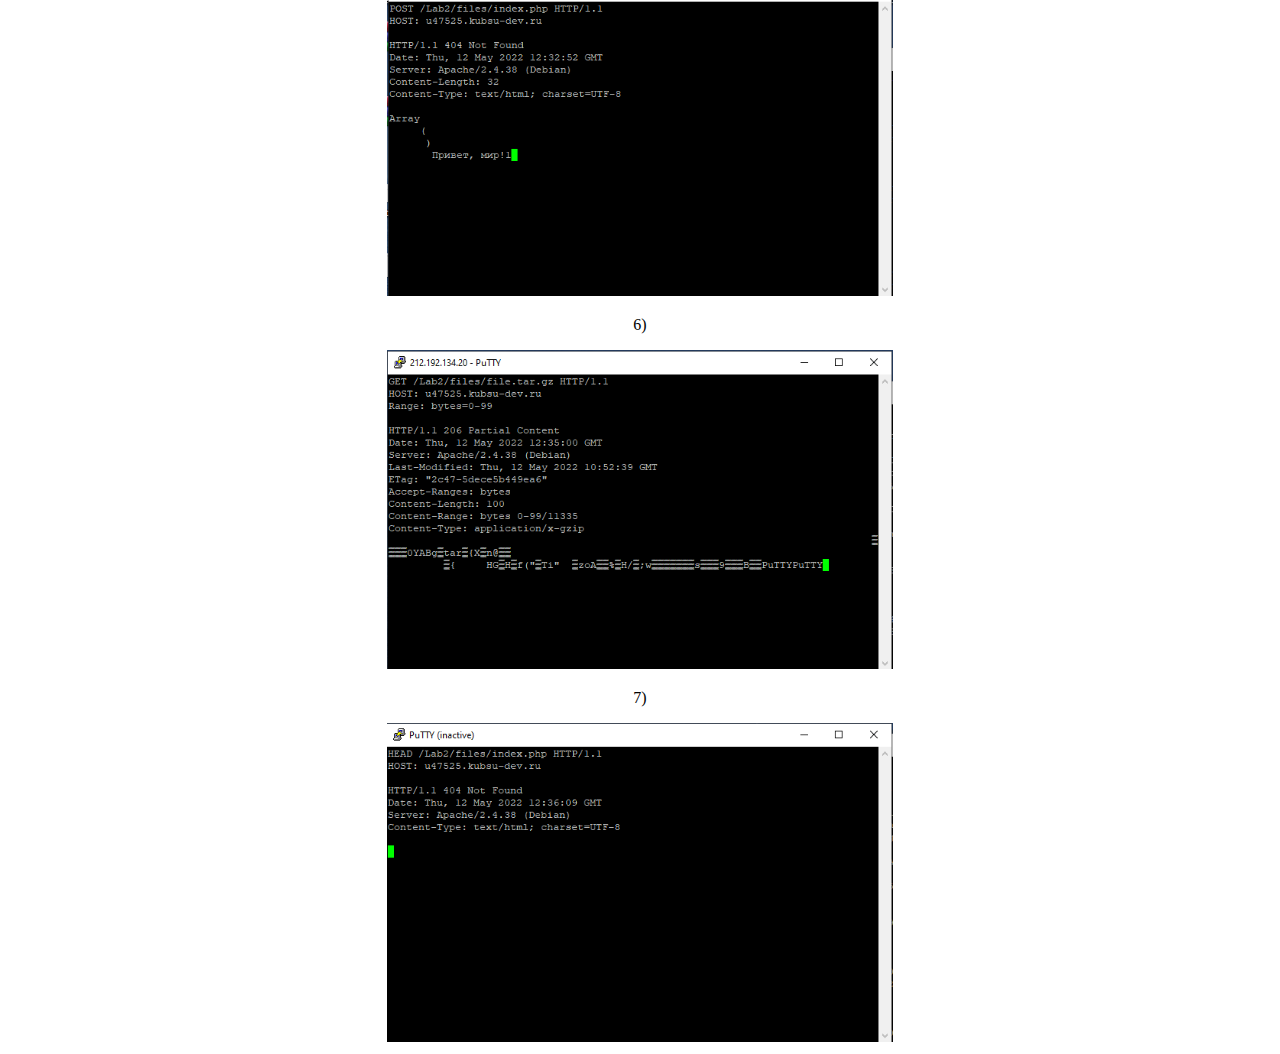
<file: WebBack/WebBack_2/Lab2-main/index.html>
<!DOCTYPE html>
<html lang="">

<head>
    <meta name="viewport" content="width=device.width, intial-scale=1">
    <title>Zadanie 2</title>
    <style>
        body { text-align: center; }
        img { width: 40%; }
    </style>
</head>

<body>
	<p>1)</p>
    <img src="1.png">
    <p>2)</p>
    <img src="2.png">
    <p>3)</p>
    <img src="3.png">
    <p>4)</p>
    <img src="4.png">
    <p>5)</p>
    <img src="5.png">
    <p>6)</p>
    <img src="6.png">
	<p>7)</p>
    <img src="7.png">
</body>

</html>
</file>
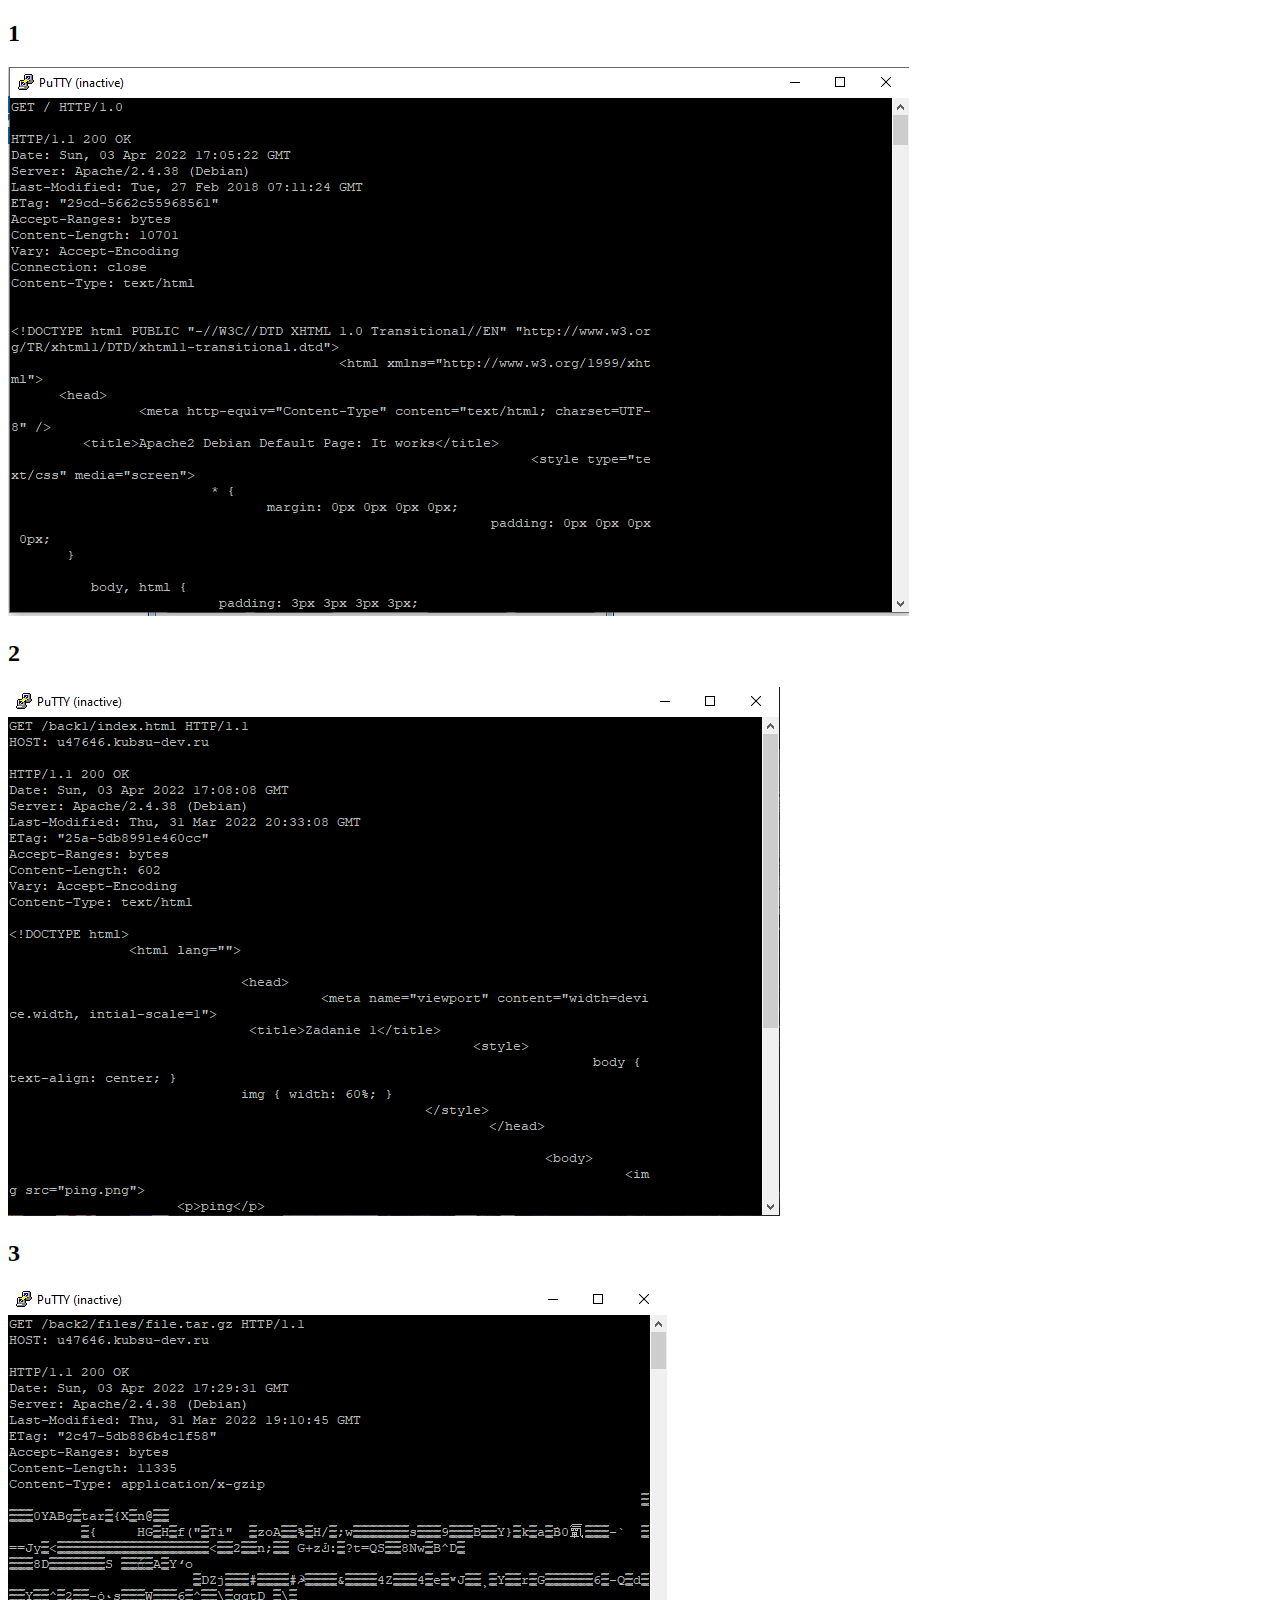
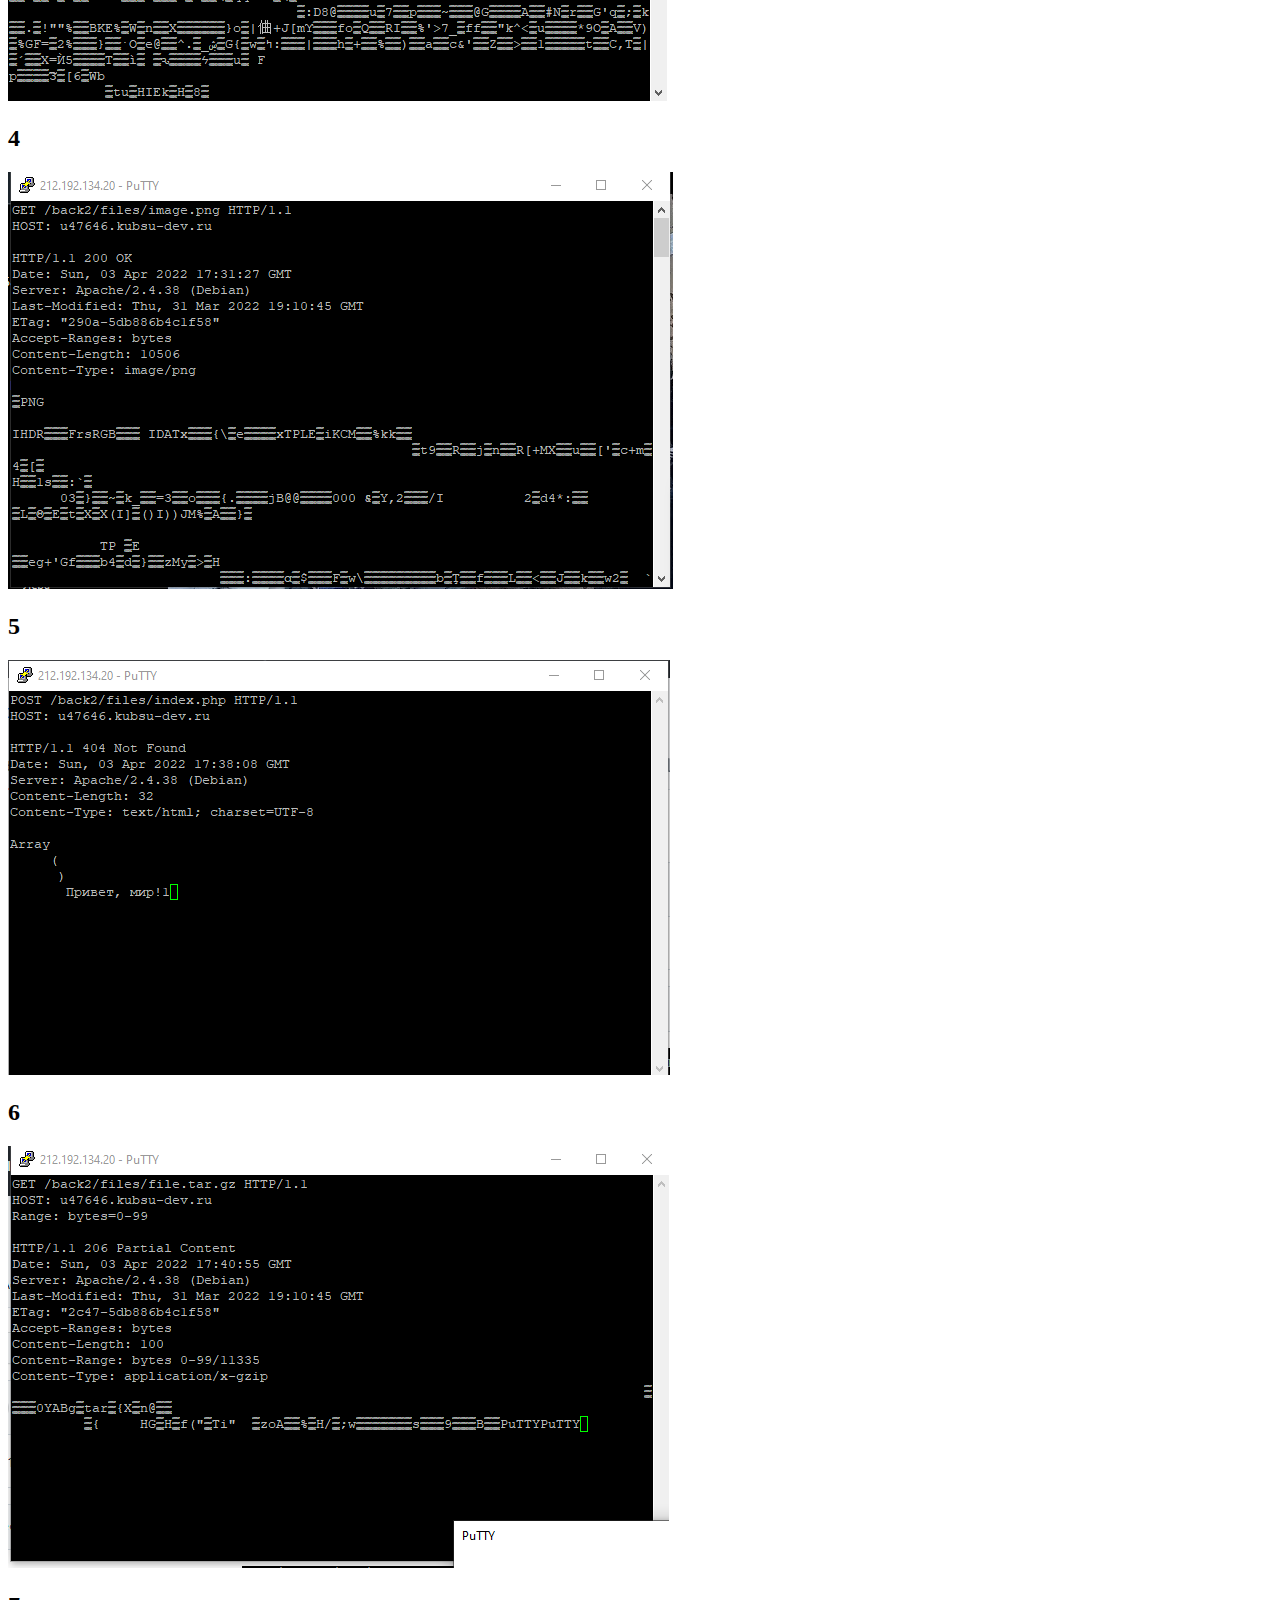
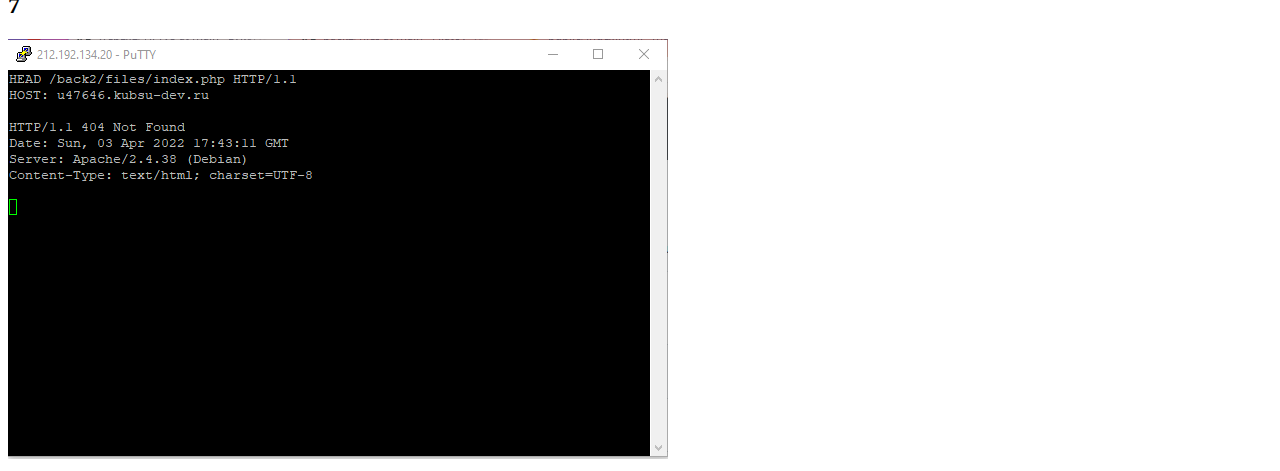
<file: WebBack/WebBack_2/back2-main/quest/index.html>
<!DOCTYPE html>

<html lang="ru-RU">
 
<head>
 <meta charset="UTF-8">
 <title>Exercise 2</title>
 
</head>
 
<body> 
 <h2>1</h2> <img src="1.png" alt="1">
 <h2>2</h2> <img src="2.PNG" alt="2">
 <h2>3</h2> <img src="3.PNG" alt="3">
 <h2>4</h2> <img src="4.PNG" alt="4">
 <h2>5</h2> <img src="5.PNG" alt="5">
 <h2>6</h2><img src="6.PNG" alt="6">
 <h2>7</h2><img src="7.PNG" alt="7">
</body>
 
</html>
</file>
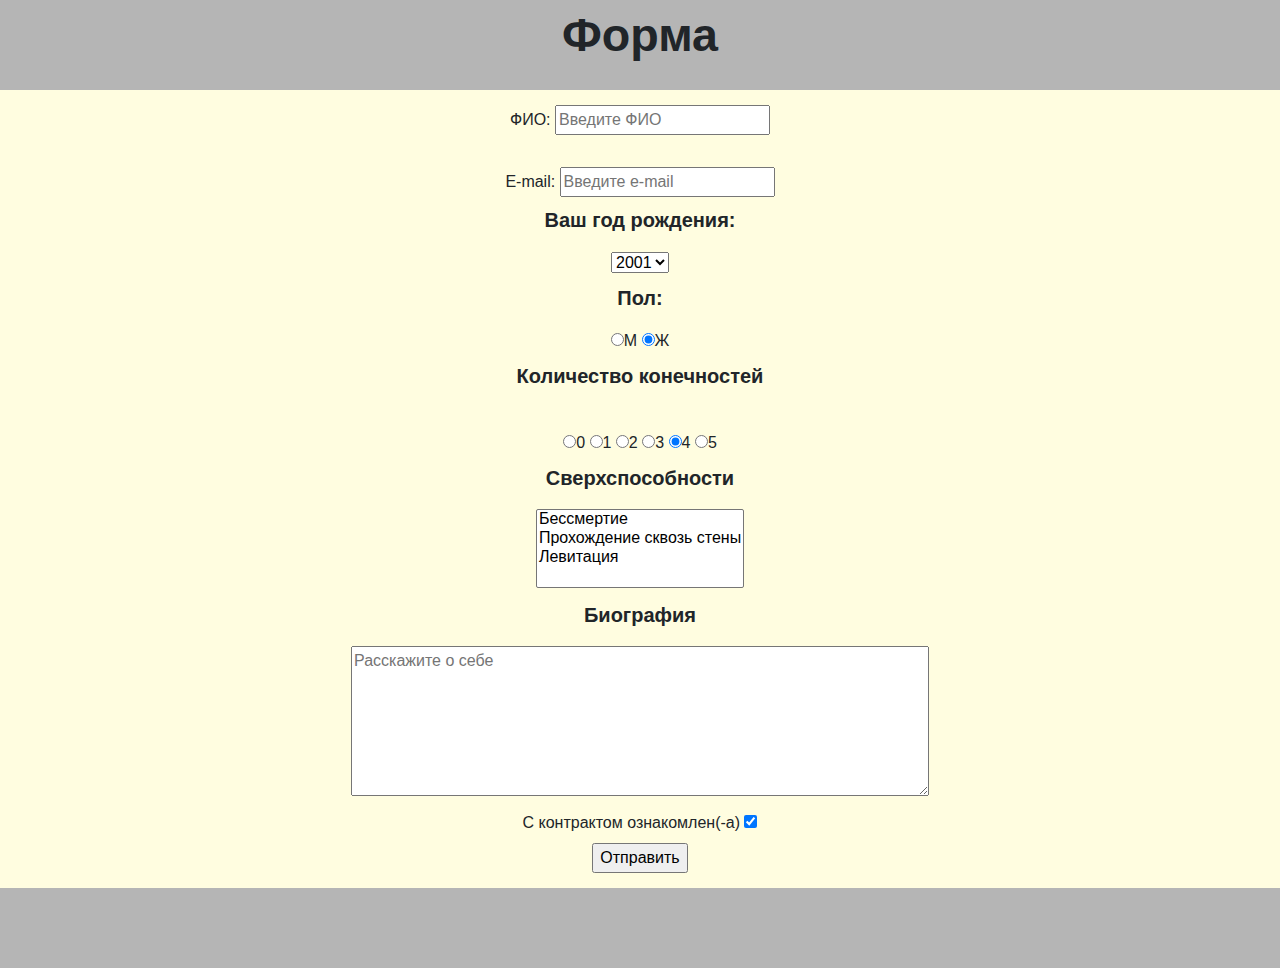
<file: WebBack/WebBack_3/form.html>
<!DOCTYPE html>

<head>
  <link rel="stylesheet" href="https://stackpath.bootstrapcdn.com/bootstrap/4.3.1/css/bootstrap.min.css">
  <script src="https://stackpath.bootstrapcdn.com/bootstrap/4.3.1/js/bootstrap.min.js"></script>
  <meta charset="utf-8">
  <title>3 Задание</title>
  <link rel="stylesheet" href="style.css">
</head>

<body>
  <header>
    Форма
  </header>
  <div id="main-aside-wrapper">
    <div id="cont" class="container">
      <div id="form" class="col-12 order-lg-3 order-sm-2">
        <form action="" method="POST">
          ФИО:
          <label>
            <input name="name" placeholder="Введите ФИО">
          </label>
          <br>
          <br>
          E-mail:
          <label>
            <input type="email" name="mail" placeholder="Введите e-mail">
          </label>
          <p>Ваш год рождения:</p>
          <label>
            <select name="year">
              <option value="1990">1990</option>
              <option value="1991">1991</option>
              <option value="1992">1992</option>
              <option value="1993">1993</option>
              <option value="1994">1994</option>
              <option value="1995">1995</option>
              <option value="1996">1996</option>
              <option value="1997">1997</option>
              <option value="1998">1998</option>
              <option value="1999">1999</option>
              <option value="2000">2000</option>
              <option value="2001" selected="selected">2001</option>
              <option value="2002">2002</option>
            </select>
          </label>

          <p>Пол:</p>
          <label>
            <input type="radio" name="sex" value="M">М   
          </label>
          <label>
            <input type="radio" name="sex" checked="checked" value="F" />Ж   
          </label>

          <p>Количество конечностей</p><br />
          <label>
            <input type="radio" name="countlimbs" value="0" />0   
          </label>
          <label>
            <input type="radio" name="countlimbs" value="1" />1   
          </label>
          <label>
            <input type="radio" name="countlimbs" value="2" />2   
          </label>
          <label>
            <input type="radio" name="countlimbs" value="3" />3   
          </label>
          <label>
            <input type="radio" checked="checked" name="countlimbs" value="4" />4   
          </label>
          <label>
            <input type="radio" name="countlimbs" value="5" />5   
          </label>

          <p>Сверхспособности</p>
          <label>
            <select name="super[]" multiple=multiple>
              <option value="Immortal">Бессмертие</option>
              <option value="Through the walls"> Прохождение сквозь стены</option>
              <option value="Levitation">Левитация</option>
            </select>
          </label>

          <p id="biography">Биография</p>
          <label>
            <textarea placeholder="Расскажите о себе" name="biography" rows="6" cols="60"></textarea>
          </label>
          <br>

          <label>
            С контрактом ознакомлен(-а)
            <input type="checkbox" name="check1" checked="checked">
          </label>
          <br>
          <input type="submit" value="Отправить">
        </form>
      </div>
    </div>
  </div>
<footer>
</footer>
</body>
</html>
</file>
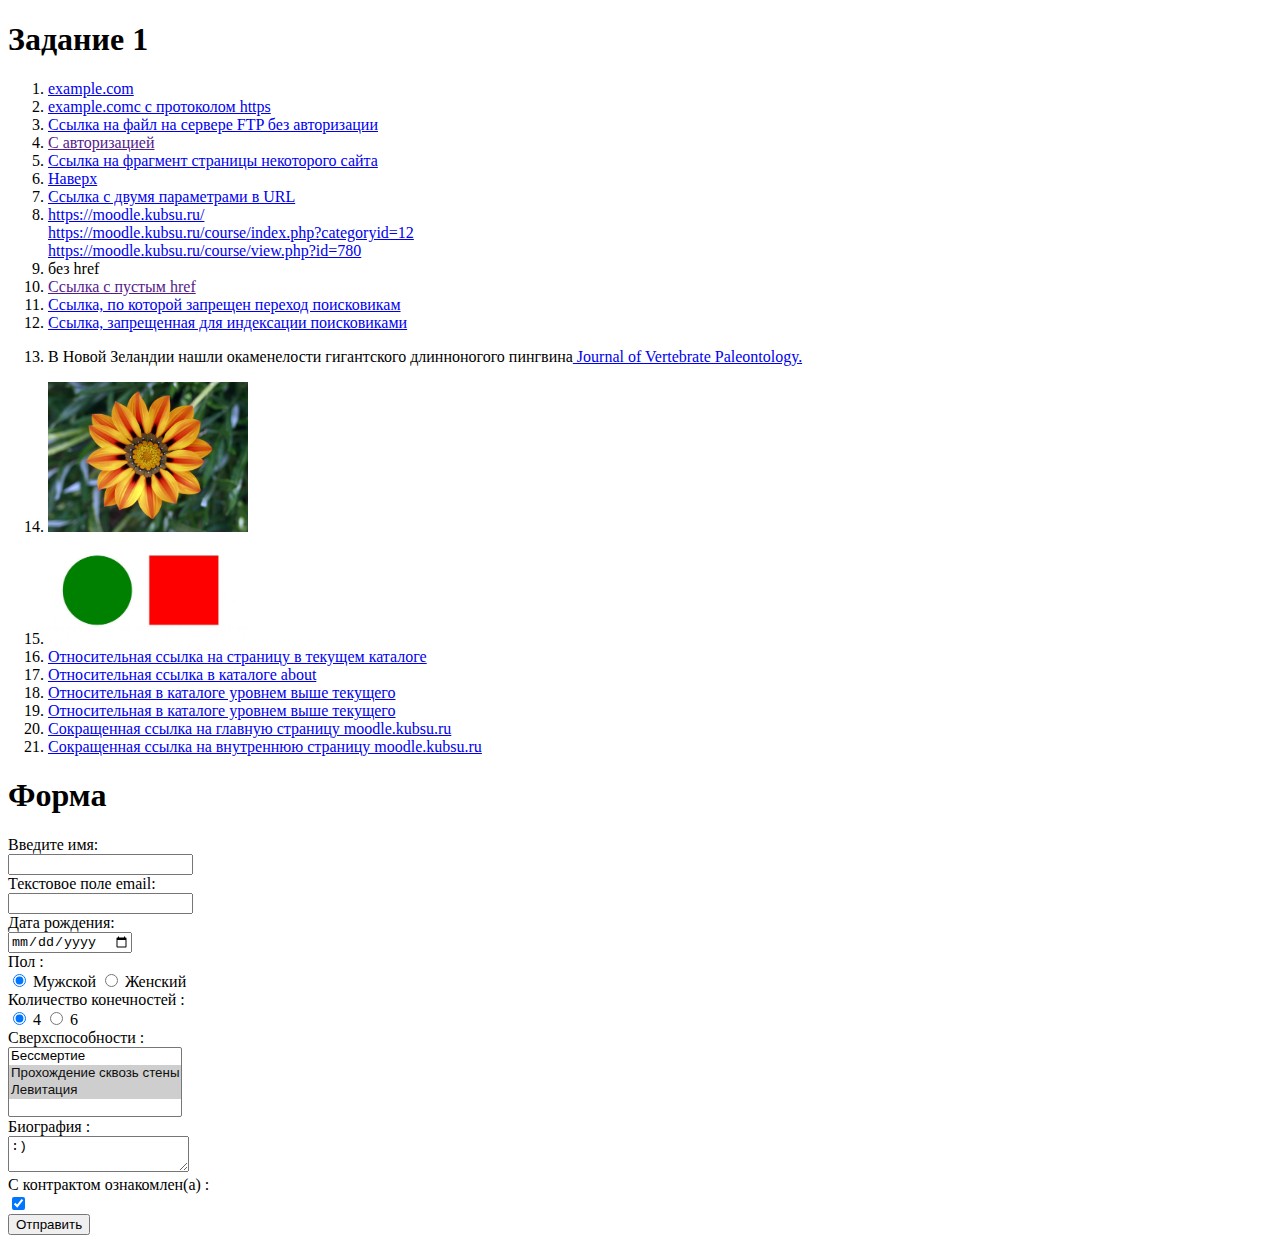
<file: WebFront/WebFront_1/Project1.html>
<!DOCTYPE html>
<html>
	<head>
		<meta charset="UTF-8">
		<title>Задание 1</title>
	</head>
	<body>
		<h1>Задание 1</h1>
		<ol>
			<li><a href="http://moodle.kubsu.ru/">example.com</a></li>
			<li><a href="https://moodle.kubsu.ru/">example.comc с протоколом https</a></li>
			<li><a href = "ftp://ivanov:123456@ftp.anyhost.ru/">Ссылка на файл на сервере FTP без авторизации</a></li>
			<li><a href = ""ftp://example:1234@example.com/exec.txt"">C авторизацией</a></li>
			<li><a id = "anchor" href = "https://moodle.kubsu.ru/course/view.php?id=780#anchor">Cсылка на фрагмент страницы некоторого сайта</a></li>
			<li><a id = "top" href = "#top">Наверх</a></li> 
			<li><a href = "https://www.google.com/webhp?hl=ru&sa=X">Cсылка с двумя параметрами в URL</a></li>
			<li><a href = "https://moodle.kubsu.ru/" title = "Главное меню">https://moodle.kubsu.ru/ </a><br>
				<a href = "https://moodle.kubsu.ru/course/index.php?categoryid=12" title = "Факультет Компьютерных технологий и прикладной математики">https://moodle.kubsu.ru/course/index.php?categoryid=12</a><br>
				<a href = "https://moodle.kubsu.ru/course/view.php?id=780" title = "Разработка пользовательского Web-интерфейса">https://moodle.kubsu.ru/course/view.php?id=780</a></li>
			<li><a title="без href">без href</a></li>
			<li><a href = ""> Ссылка с пустым href</a></li>
			<li><a href="https://example.com/" rel="nofollow">Ссылка, по которой запрещен переход поисковикам</a></li>
			<li><a href="http://example.com/"><noindex>Ссылка, запрещенная для индексации поисковиками</noindex></a></li>
			<li><p>В Новой Зеландии нашли окаменелости гигантского длинноногого пингвина<a href = https://nauka.tass.ru/nauka/12422931> Journal of Vertebrate Paleontology.</a></li>
			<li><a href = "https://moodle.kubsu.ru/"><img src = "image.jpg" width="200"></a></li>
			<li><img src="2640804.jpg"width="200" usemap="#figure">
			<map name="figure">
				<area shape ="rect" coords= "25,25,125,125" href="https://en.wikipedia.org/wiki/Circle">
				<area shape= "circle" coords = "150,75,50" href="https://en.wikipedia.org/wiki/Square">
			</map>
			</li>
			<li><a href="/about">Относительная ссылка на страницу в текущем каталоге</a></li>
			<li><a href="/about/contacts">  Относительная ссылка в каталоге about  </a> </li>
			<li><a href="../page.html">  Относительная в каталоге уровнем выше текущего  </a></li>
			<li><a href="../../page.html">  Относительная в каталоге уровнем выше текущего  </a></li>
			<li><a href="https://vk.cc/c5SIn1">Сокращенная ссылка на главную страницу moodle.kubsu.ru</a></li>
			<li><a href="https://vk.cc/c5SIoy">Сокращенная ссылка на внутреннюю страницу moodle.kubsu.ru</a></li>	
		</ol>
		<h1>Форма</h1>

		<form action="/"
			method="POST">

      <label>
        Введите имя:<br />
        <input name="field-name-1"
          value="" />
      </label><br />

      <label>
        Текстовое поле email:<br />
        <input name="field-email"
          value=""
          type="email" />
      </label><br />

      <label>
        Дата рождения:<br />
        <input name="field-date"
          value="07.01.2002"
          type="date" />
      </label><br />
		Пол : <br />
      <label><input type="radio" checked="checked"
        name="radio-group-1" value="Значение1" />
        Мужской</label>
      <label><input type="radio"
        name="radio-group-1" value="Значение2" />
        Женский</label><br />
		Количество конечностей : <br />
      <label><input type="radio" checked="checked"
        name="radio-group-2" value="Значение1" />
        4</label>
      <label><input type="radio"
        name="radio-group-2" value="Значение2" />
        6</label><br />
        

		<label>

		<label>
        Сверхспособности :
        <br />
        <select name="field-name-4[]"
          multiple="multiple">
          <option value="Значение1">Бессмертие</option>
          <option value="Значение2" selected="selected">Прохождение сквозь стены</option>
          <option value="Значение3" selected="selected">Левитация</option>
        </select>
      </label><br />
		<label>
        Биография :<br />
        <textarea name="field-name-2">:)</textarea>
      </label><br />

      

      С контрактом ознакомлен(а) :<br />
      <label><input type="checkbox" checked="checked"
        name="check-1" />
         </label><br />

      
      <input type="submit" value="Отправить" />
		</form>

	</body>
	
</html>
</file>
<file: WebFront/WebFront_2/style.css>
@charset "utf-8";
*{
    margin: 0;
    padding: 0;
  }
  /*a{
    text-decoration: none;
  }
  li{
    text-decoration: none;
    list-style: none; 
  }*/
  body{
  font-family: 'Raleway', sans-serif;
  background: #edf9fa;
  }
  
.logo{
    background: #000;
    display:flex;
    text-align: center;
   
  }
  .graficlogo{
      padding: 5px;
      max-width: 100%;
      box-sizing: border-box;
  }
footer{
      width: 100%;
      height: auto;
      background-color: #000000;
      margin: 0 auto;
      text-align: center;
      padding-top: 25px;
  }
  footer a{
      color: #f7f7f7;
      font-size: 14px;
      margin-left: 10px;
  }
  footer nav a:hover{
      border-bottom: 1px solid #f7f7f7;
  }
  footer p{
      color: #f7f7f7;
  }
  nav{
      margin: 5px auto;
      width: 750px;
      height: 70px;
  }
  header p{
      margin-top: 50px;
      color: #0077ff;
  }
 
.social img{
    margin-left: 10px;
    margin-bottom: 10px;
}
.social img:hover{
    background: #ffffff;
    border-radius: 50%;
}
.topnav{
      background-color: #e9e6e6;
      font-size: 50px;
      margin-top: 1px;
  }

.topnav a{
    color: black;
    text-align: center;
    padding: 10px 16px;
    font-size: 15px; 
}
.topnav a:hover{
    border-bottom: 2px solid #000;
}
table{
    text-align: left;
    border-spacing: 5px;
    background-color: #567dfc;
    border: 5px solid  #4b68fa;
    border-radius: 20px;
    margin-bottom: 20px;
    color: #000000;
    border-collapse: collapse;
    margin: 0 auto;
}
th{
    border: 3px solid #4b68fa;
    padding: 10px;
  }
  td{
    border: 3px solid #4b68fa;
    padding: 15px;
  }
  tr:nth-child(2n) {    
     background-color: #ffffff;
     }

form{
    text-align: center;
    border-collapse: separate;
    /*border-spacing: 5px;*/
    background: lightgray ;
    border: 16px solid lightgray;
    border-radius: 20px;
    width: 750px;
    margin: 0 auto;
   padding: 2px;
}
.links{
    border: 16px;
    text-align: center;
    margin-top: 30px;
    border-radius: 10px;
    border: 1px solid #1d1111;
   /* border-radius: 15px;*/
   background: #bceef5;
   width: 750px;
   margin: 0 auto;
 padding: 50px;
    
  }
  li {
    color:#1d1111;
    text-align: start;
  }
  li:hover {
    font-weight: bolder;
   
  }
  a{
    color:#1d1111;
    text-decoration: none;
  }
  a:hover{
  font-weight: bold;
  }
</file>
<file: WebFront/WebFront_3/style.css>
﻿#content {
    display: flex;
    flex-direction: column;
}

header {
    margin-bottom: 20px;
}

    header img {
        float: left;
        width: 150px;
        margin-right: 20px;
    }

    header div {
        vertical-align: central;
        height: 110px;
    }


    header h1 {
        font-size: 32pt;
        padding-top: 30px;
        margin-left: 20px;
    }




header, nav, #list, #table, #form, footer {
    background-color: #ccc;
}

nav {
    display: flex;
    flex-direction: column;
    font-size: 28pt;
}

    nav a {
        flex 1;
    }

#list {
    margin-top: 20px;
    order: -1;
    font-size: 12pt;
}

#form {
    order: 0;
}

#table {
    order: 1;
}


#list, #table, #form {
    margin-bottom: 20px;
}

table th {
    background-color: #99f;
}

.nch {
    background-color: #999;
}

.ch {
    background-color: #eee;
}

table th, table td {
    font-size: 16pt;
}



@media screen and (min-width: 800px) {
    header div, nav, #content {
        max-width: 960px;
        margin: auto;
    }

    nav {
        flex-direction: row;
    }

        nav a {
            margin: 20px;
        }
}
</file>
<file: WebFront/WebFront_4/style.css>
﻿html {
    font-size: 10px;
}

header h1 {
    font-size: 32pt;
}

header, nav, #list, #table, #form, footer {
    background-color: #ccc;
}

nav {
    font-size: 28pt;
}


#list {
    font-size: 18pt;
}


table th {
    background-color: #99f;
}

.nch {
    background-color: #999;
}

.ch {
    background-color: #eee;
}

table th, table td {
    font-size: 16pt;
}

footer {
    font-size: 16pt;
}



@media screen and (min-width: 800px) {
}
</file>
<file: WebFront/WebFront_5/style.css>
@charset "utf-8";
*{
    margin: 0;
    padding: 0;
  }
  /*a{
    text-decoration: none;
  }
  li{
    text-decoration: none;
    list-style: none; 
  }*/
  body{
  font-family: 'Raleway', sans-serif;
  background: #edf9fa;
  }
  
.logo{
    background: #000;
    display:flex;
    text-align: center;
   
  }
  .graficlogo{
      padding: 5px;
      max-width: 100%;
      box-sizing: border-box;
  }
footer{
      width: 100%;
      height: auto;
      background-color: #000000;
      margin: 0 auto;
      text-align: center;
      padding-top: 25px;
  }
  footer a{
      color: #f7f7f7;
      font-size: 14px;
      margin-left: 10px;
  }
  footer nav a:hover{
      border-bottom: 1px solid #f7f7f7;
  }
  footer p{
      color: #f7f7f7;
  }
  nav{
      margin: 5px auto;
      width: 750px;
      height: 70px;
  }
  header p{
      margin-top: 50px;
      color: #0077ff;
  }
 
.social img{
    margin-left: 10px;
    margin-bottom: 10px;
}
.social img:hover{
    background: #ffffff;
    border-radius: 50%;
}
.topnav{
      background-color: #e9e6e6;
      font-size: 50px;
      margin-top: 1px;
  }

.topnav a{
    color: black;
    text-align: center;
    padding: 10px 16px;
    font-size: 15px; 
}
.topnav a:hover{
    border-bottom: 2px solid #000;
}
table{
    text-align: left;
    border-spacing: 5px;
    background-color: #567dfc;
    border: 5px solid  #4b68fa;
    border-radius: 20px;
    margin-bottom: 20px;
    color: #000000;
    border-collapse: collapse;
    margin: 0 auto;
}
th{
    border: 3px solid #4b68fa;
    padding: 10px;
  }
  td{
    border: 3px solid #4b68fa;
    padding: 15px;
  }
  tr:nth-child(2n) {    
     background-color: #ffffff;
     }

form{
    text-align: center;
    border-collapse: separate;
    /*border-spacing: 5px;*/
    background: lightgray ;
    border: 16px solid lightgray;
    border-radius: 20px;
    width: 750px;
    margin: 0 auto;
   padding: 2px;
}
.links{
    border: 16px;
    text-align: center;
    margin-top: 30px;
    border-radius: 10px;
    border: 1px solid #1d1111;
   /* border-radius: 15px;*/
   background: #bceef5;
   width: 750px;
   margin: 0 auto;
 padding: 50px;
    
  }
  li {
    color:#1d1111;
    text-align: start;
  }
  li:hover {
    font-weight: bolder;
   
  }
  a{
    color:#1d1111;
    text-decoration: none;
  }
  a:hover{
  font-weight: bold;
  }
</file>
<file: WebBack/WebBack_3/style.css>
body {
  background-color: #fffde0;
}


header{
 background-color: #b5b5b5;
 height: 90px;
 font-size: 35pt;
 font-weight: bold;
 text-align: center;
}


#cont {
    padding: 15px;
    text-align: center;
  background-color: #fffde0;
  width: 60rem;
}


p {
  font-size: 20px;
  font-weight: bold;
}

footer{
    background-color: #b5b5b5;
    height: 80px;
}
</file>
